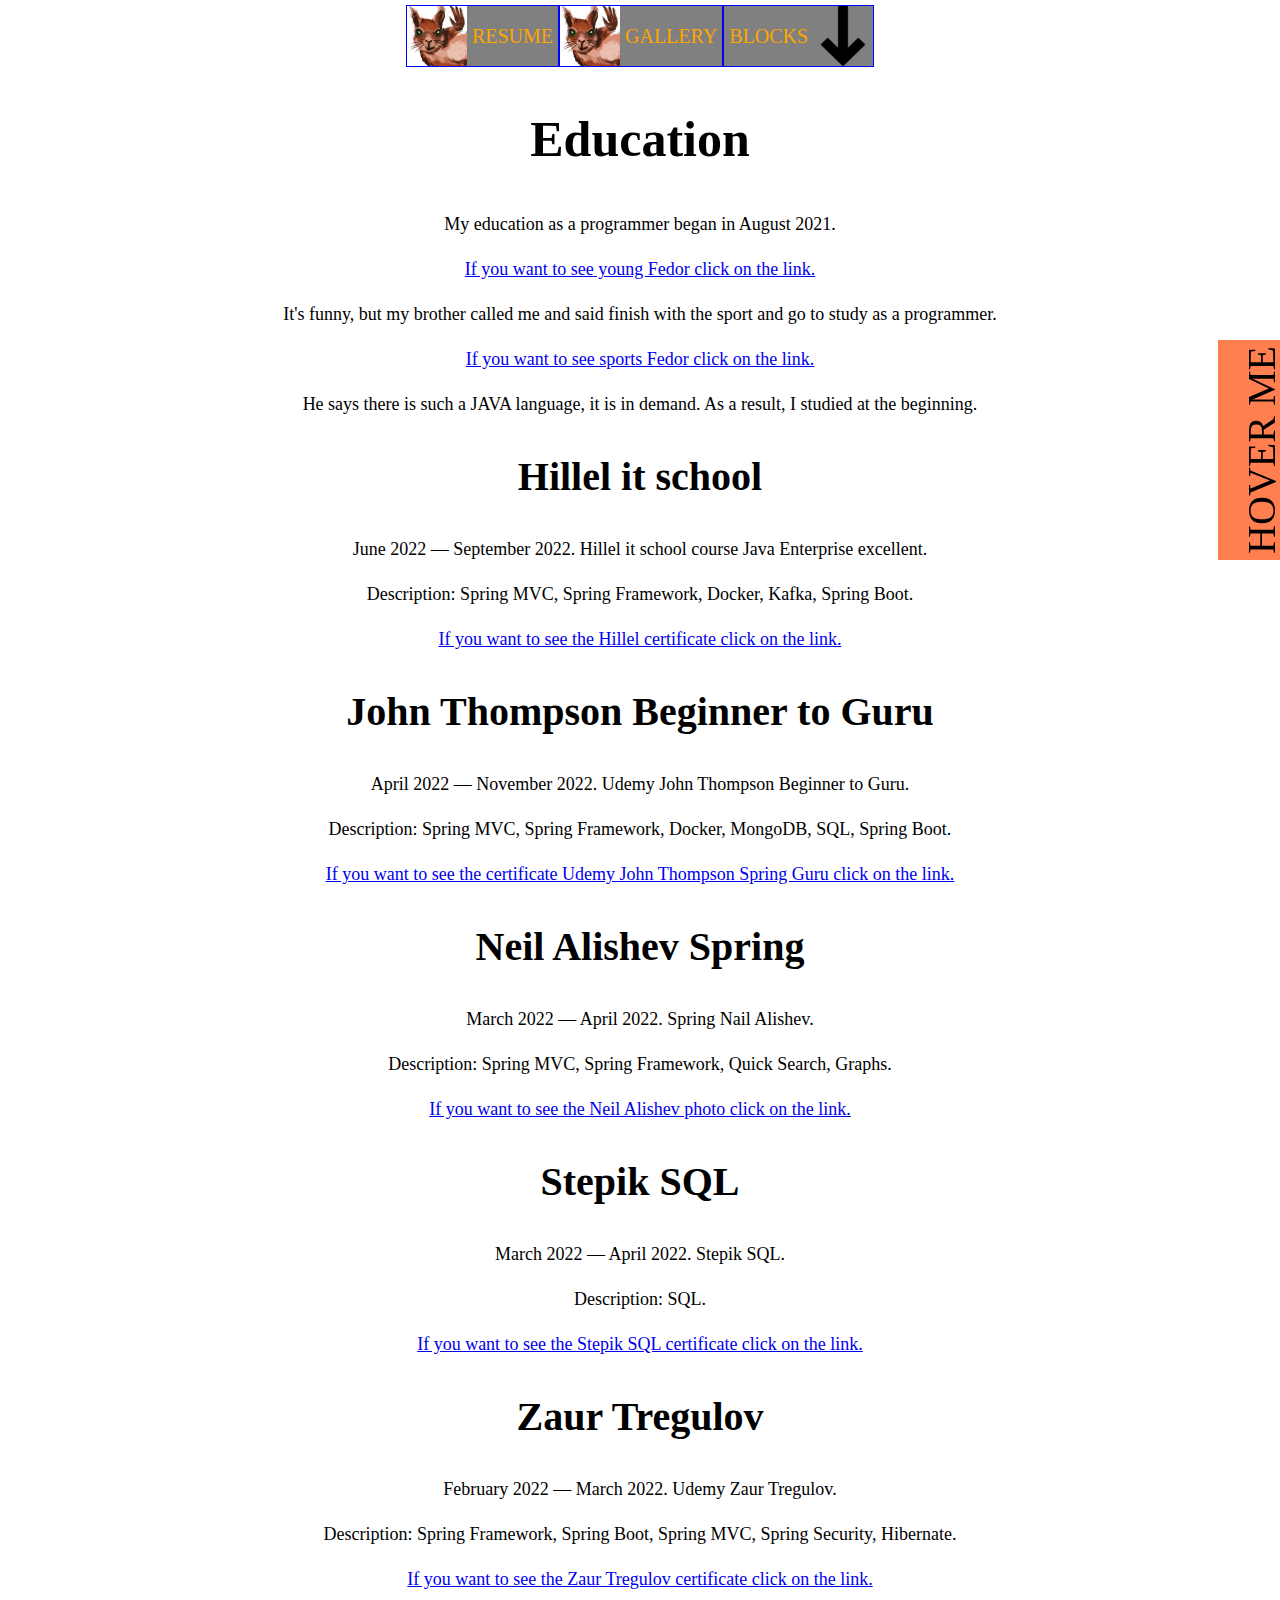
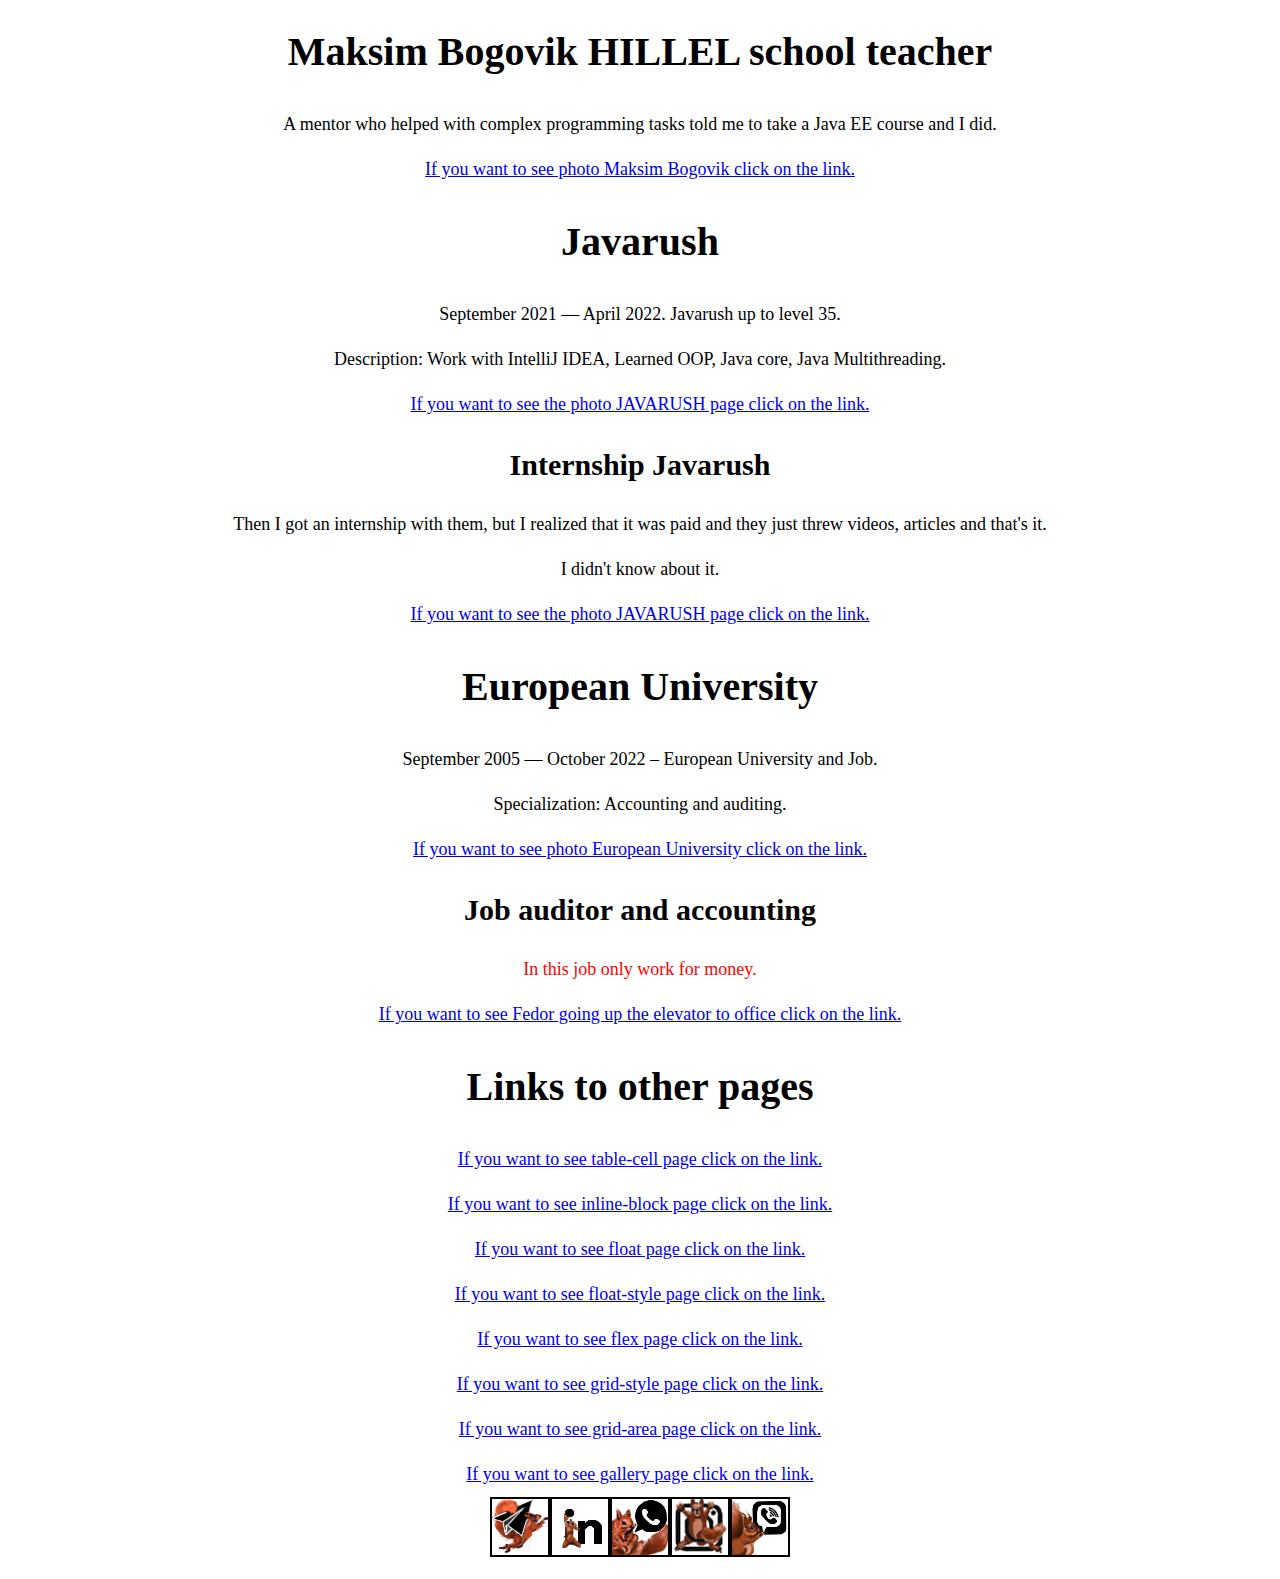
<file: index.html>
<!DOCTYPE html>
<html lang="en">
<head>
    <meta charset="UTF-8">
    <title>Resume Sherbanyuk Fedor</title>
    <link rel="stylesheet" href="css/main.css">
</head>
<body>
<div class="new_table_div">
    <div class="new_table_text">Hover me</div>
    <div class="div_social_sprites_new">
        <div class="flex_block">
            <div><a href="https://t.me/fedor_sherbanyuk"></a></div>
            <div><a href="https://www.linkedin.com/in/fedor-sherbanyuk-2815a2236/"></a></div>
        </div>
        <div class="flex_block_2">
            <div><a href="https://api.whatsapp.com/send?phone=380733125660"></a></div>
            <div><a href="https://www.instagram.com/fedor.sherbanyuk1"></a></div>
        </div>
    </div>
</div>
<ul class="ul_parent_level_1">
    <li class="list_level_1"><a class="list_level_1_a" href="#">Resume</a></li>
    <li class="list_level_1"><a class="list_level_1_a" href="gallery/index.html">Gallery</a></li>
    <li class="list_level_1_block"><span class="list_level_1_a_arrow_down">Blocks</span>
        <ul class="ul_parent_level_2">
            <li class="list_level_2"><a class="list_level_2_a" href="table-cell/index.html">Table-Cell</a></li>
            <li class="list_level_2"><a class="list_level_2_a" href="inline-block/index.html">Inline-Block</a>
            </li>
            <li class="list_level_2_float_or_grid"><span class="list_level_2_a_float_arrow">Float</span>
                <ul class="ul_parent_level_3_float">
                    <li class="list_level_3"><a class="list_level_3_a" href="float/index.html">div</a></li>
                    <li class="list_level_3"><a class="list_level_3_a" href="float-style/index.html">:after</a>
                    </li>
                </ul>
            </li>
            <li class="list_level_2"><a class="list_level_2_a" href="flex/index.html">Flex</a></li>
            <li class="list_level_2_float_or_grid"><span class="list_level_2_a_grid_arrow">Grid</span>
                <ul class="ul_parent_level_3_grid">
                    <li class="list_level_3"><a class="list_level_3_a" href="grid-style/index.html">Columns</a>
                    </li>
                    <li class="list_level_3"><a class="list_level_3_a" href="grid-area/index.html">Areas</a>
                    </li>
                </ul>
            </li>
        </ul>
    </li>
</ul>
<div class="container">
    <h1>Education</h1>
    <p id="container_point_education_begin">My education as a programmer began in August 2021.</p>
    <a href="gallery/index.html#container_photo_old">If you want to see young Fedor click on the link.</a>
    <p id="container_point_education_continuation">It's funny, but my brother called me and said finish with the sport
        and go to study as a programmer.</p>
    <a href="gallery/index.html#container_photo_sport">If you want to see sports Fedor click on the link.</a>
    <p>He says there is such a JAVA language, it is in demand. As a result, I studied at the beginning.</p>
    <div>
        <h2>Hillel it school</h2>
        <p>June 2022 — September 2022. Hillel it school course Java Enterprise excellent.</p>
        <p id="hillel_it_school_point">Description: Spring MVC, Spring Framework, Docker, Kafka, Spring Boot.</p>
        <a href="gallery/index.html#hillel_certificate">If you want to see the Hillel certificate click on the
            link.</a>
    </div>
    <div>
        <h2>John Thompson Beginner to Guru</h2>
        <p>April 2022 — November 2022. Udemy John Thompson Beginner to Guru.</p>
        <p id="john_thompson_spring_guru">Description: Spring MVC, Spring Framework, Docker, MongoDB, SQL, Spring
            Boot.</p>
        <a href="gallery/index.html#john_thompson_spring_guru_certificate">If you want to see the certificate Udemy John
            Thompson Spring Guru click on the
            link.</a>
    </div>
    <div>
        <h2>Neil Alishev Spring</h2>
        <p>March 2022 — April 2022. Spring Nail Alishev.</p>
        <p id="neil_alishev_point">Description: Spring MVC, Spring Framework, Quick Search, Graphs.</p>
        <a href="gallery/index.html#neil_alishev_photo">If you want to see the Neil Alishev photo click on the
            link.</a>
    </div>
    <div>
        <h2>Stepik SQL</h2>
        <p>March 2022 — April 2022. Stepik SQL.</p>
        <p id="stepik_point">Description: SQL.</p>
        <a href="gallery/index.html#stepik_certificate">If you want to see the Stepik SQL certificate click on the
            link.</a>
    </div>
    <div>
        <h2>Zaur Tregulov</h2>
        <p>February 2022 — March 2022. Udemy Zaur Tregulov.</p>
        <p id="zaur_tregulov_point">Description: Spring Framework, Spring Boot, Spring MVC, Spring Security,
            Hibernate.</p>
        <a href="gallery/index.html#zaur_tregulov_certificate">If you want to see the Zaur Tregulov certificate click
            on the link.</a>
    </div>
    <div>
        <h2>Maksim Bogovik HILLEL school teacher</h2>
        <p id="maksim_bogovik_point">A mentor who helped with complex programming tasks told me to take a Java EE
            course and I did.</p>
        <a href="gallery/index.html#maksim_bogovik_photo">If you want to see photo Maksim Bogovik click on the
            link.</a>
    </div>
    <div>
        <h2>Javarush</h2>
        <p>September 2021 — April 2022. Javarush up to level 35.</p>
        <p id="javarush_point_begin">Description: Work with IntelliJ IDEA, Learned OOP, Java core, Java
            Multithreading.</p>
        <a href="gallery/index.html#javarush_page_photo">If you want to see the photo JAVARUSH page click on the
            link.</a>
        <div>
            <h3>Internship Javarush</h3>
            <p>Then I got an internship with them, but I realized that it was paid and they just threw videos, articles
                and that's it.</p>
            <p id="javarush_point_end">I didn't know about it.</p>
            <a href="gallery/index.html#javarush_my_page_photo">If you want to see the photo JAVARUSH page click on
                the link.</a>
        </div>
    </div>
    <div>
        <h2>European University</h2>
        <p>September 2005 — October 2022 – European University and Job.</p>
        <p id="european_university">Specialization: Accounting and auditing.</p>
        <a href="gallery/index.html#european_university_photo">If you want to see photo European University click on
            the link.</a>
        <div>
            <h3>Job auditor and accounting</h3>
            <p id="jobLineMoney">In this job only work for money.</p>
            <a href="gallery/index.html#go_to_job_photo">If you want to see Fedor going up the elevator to office click
                on the link.</a>
        </div>
    </div>
    <div>
        <h2>Links to other pages</h2>
        <p><a href="table-cell/index.html">If you want to see table-cell page click on the link.</a></p>
        <p><a href="inline-block/index.html">If you want to see inline-block page click on the link.</a></p>
        <p><a href="float/index.html">If you want to see float page click on the link.</a></p>
        <p><a href="float-style/index.html">If you want to see float-style page click on the link.</a></p>
        <p><a href="flex/index.html">If you want to see flex page click on the link.</a></p>
        <p><a href="grid-style/index.html">If you want to see grid-style page click on the link.</a></p>
        <p><a href="grid-area/index.html">If you want to see grid-area page click on the link.</a></p>
        <p><a href="gallery/index.html">If you want to see gallery page click on the link.</a></p>
    </div>
    <ul class="social_sprites">
        <li><a href="https://t.me/fedor_sherbanyuk"></a></li>
        <li><a href="https://www.linkedin.com/in/fedor-sherbanyuk-2815a2236/"></a></li>
        <li><a href="https://api.whatsapp.com/send?phone=380733125660"></a></li>
        <li><a href="https://www.instagram.com/fedor.sherbanyuk1"></a></li>
        <li><a href="viber://chat?number=+380733125660"></a></li>
    </ul>
</div>
<script></script>
</body>
</html>
</file>
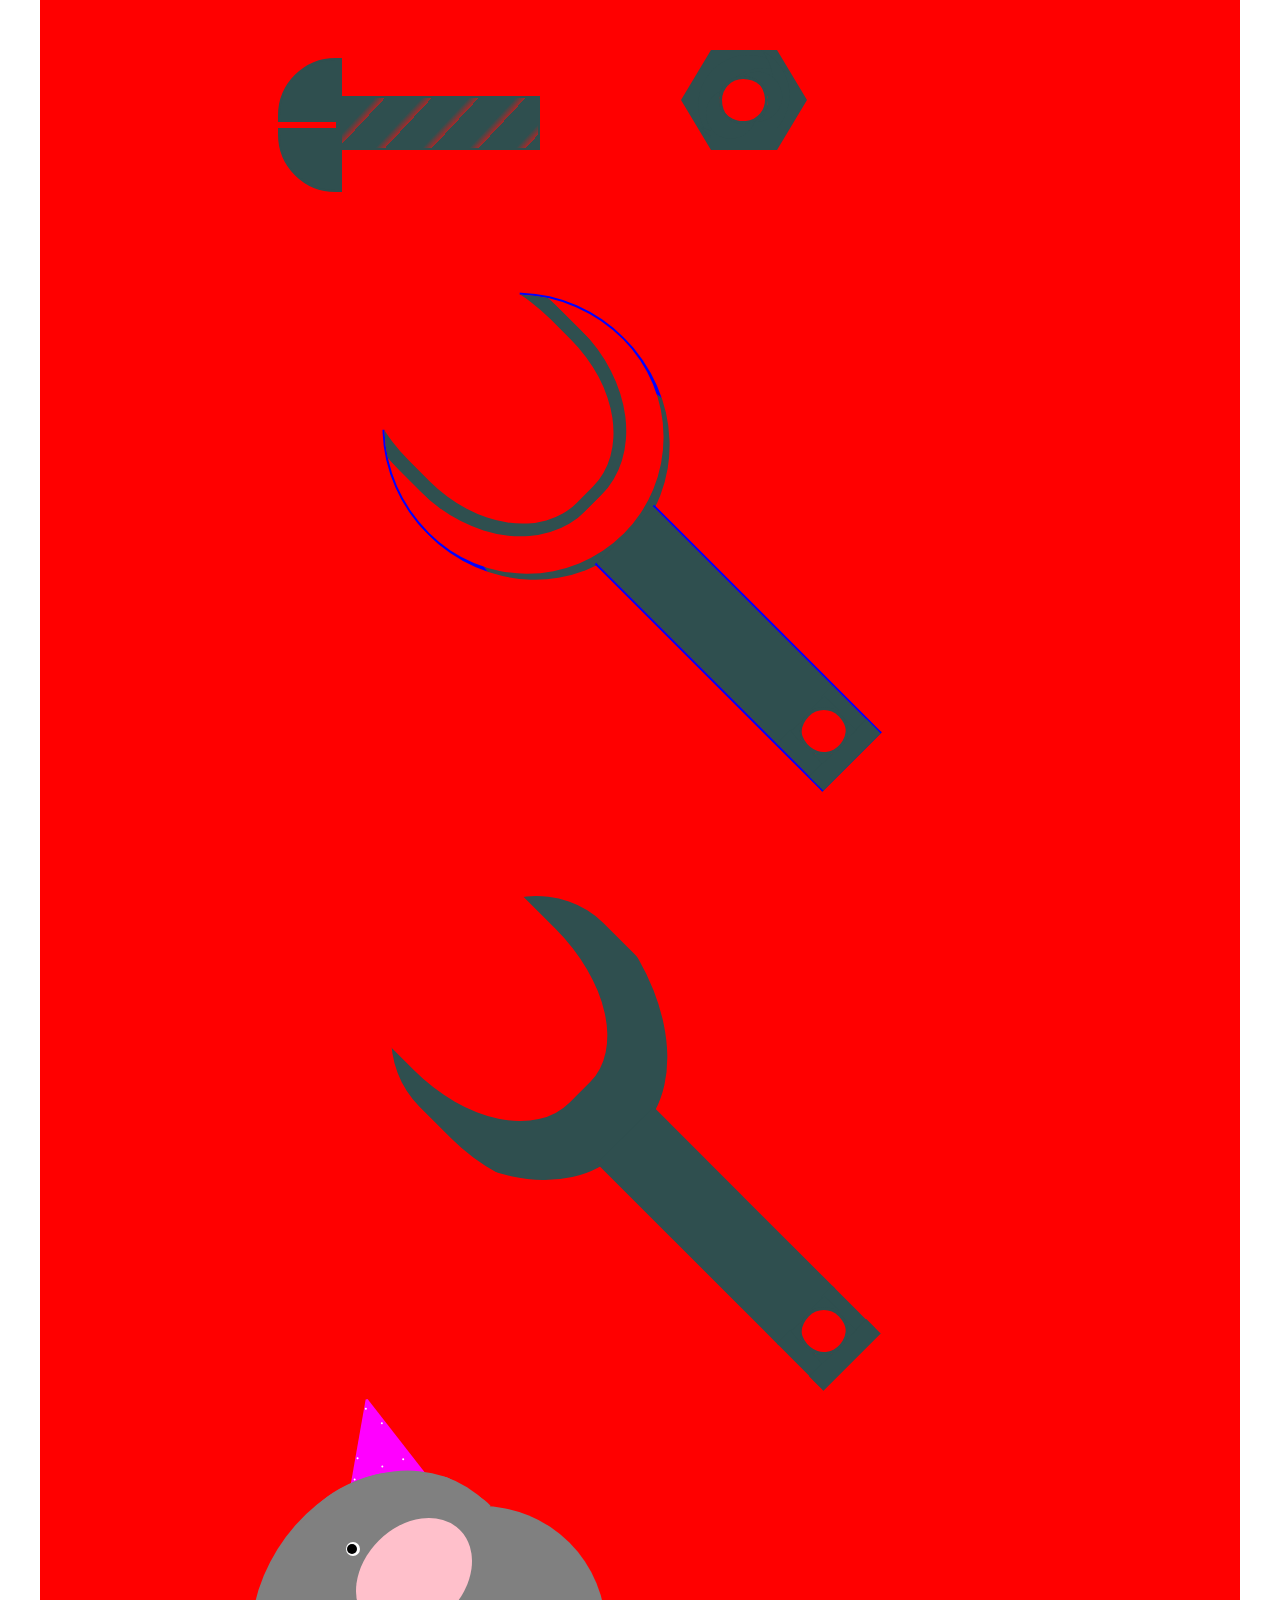
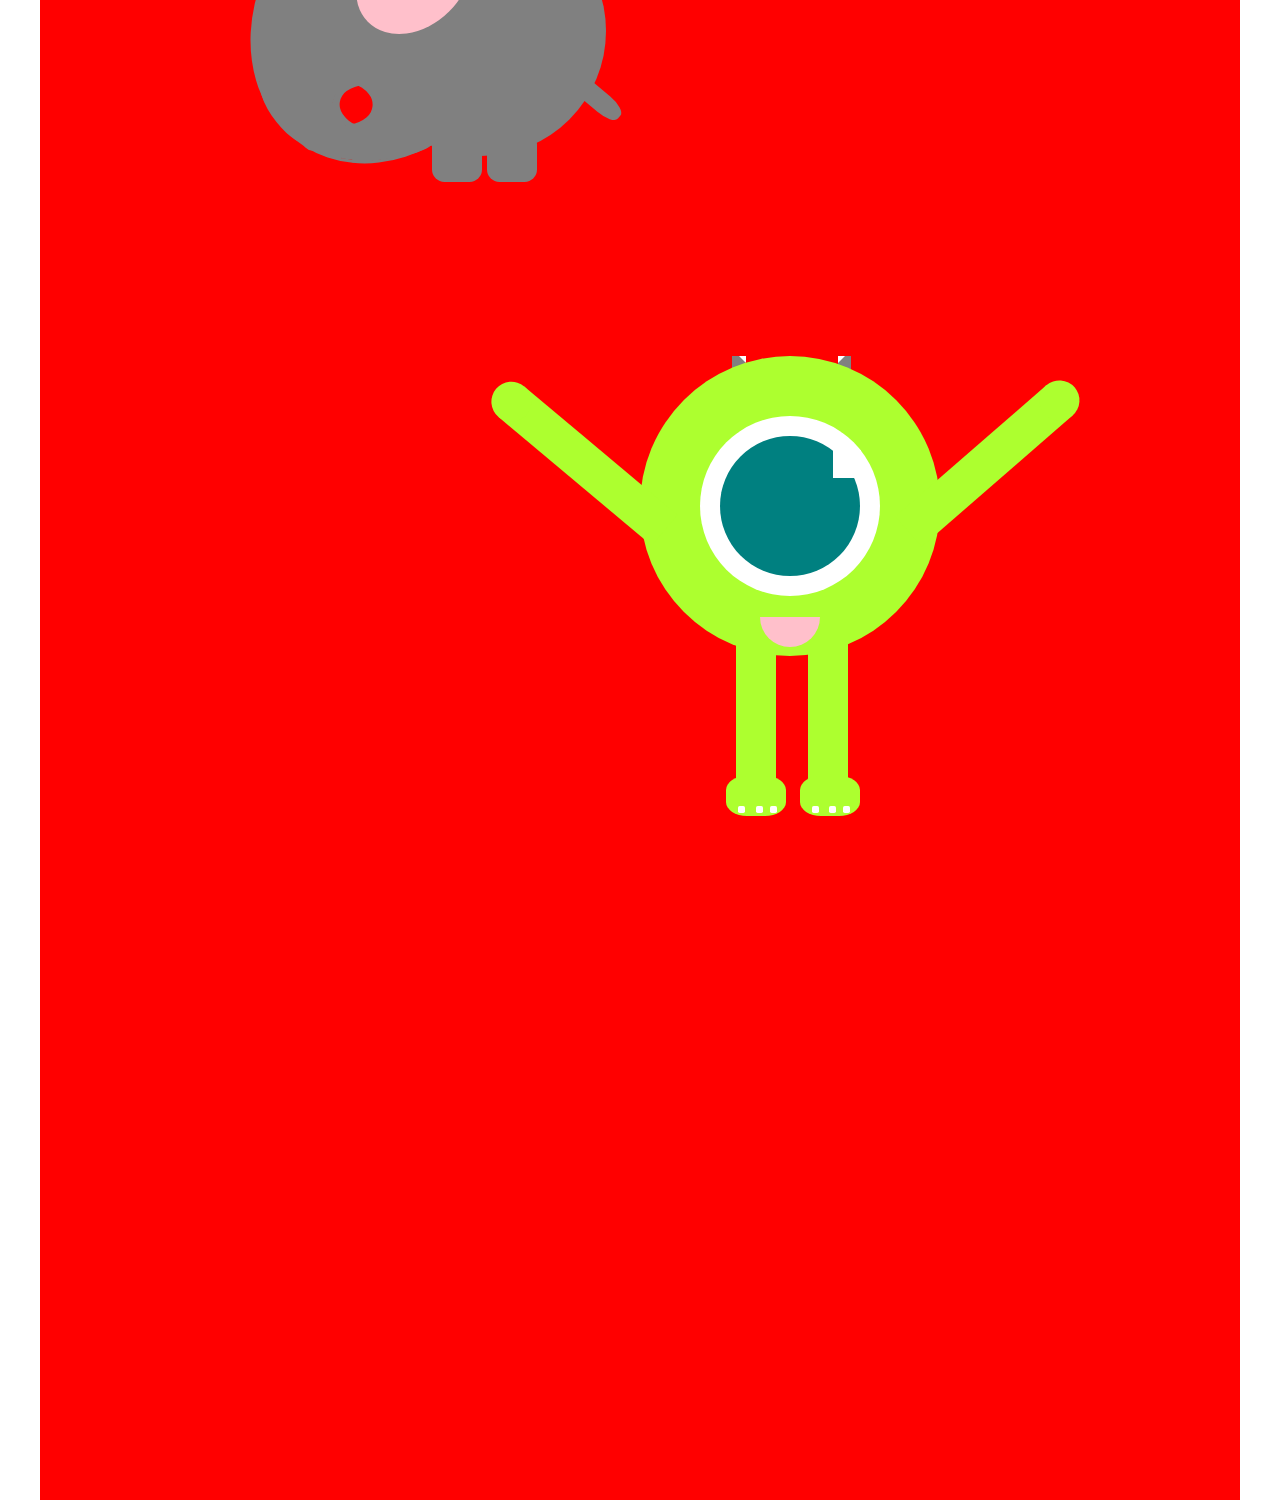
<file: details_and_character/index.html>
<!DOCTYPE html>
<html lang="en">
<head>
    <meta charset="UTF-8">
    <title>Details and Character</title>
    <link rel="stylesheet" href="../css/main.css">
</head>
<body>
<div class="container_bolt">
    <div class="bolt"></div>
    <div class="detail">
        <div class="screw_triangle_1"></div>
        <div class="rectangle"></div>
        <div class="screw_triangle_2"></div>
        <div class="rectangle_small"></div>
        <div class="rectangle_small_2"></div>
    </div>
    <div class="key">
        <div class="circle"></div>
        <div class="rectangle_key"></div>
        <div class="rectangle_big"></div>
        <div class="rectangle_big_small"></div>
        <div class="triangle"></div>
</div>
    <div class="key">
        <div class="circle2"></div>
        <div class="rectangle_key2"></div>
        <div class="rectangle_big"></div>
        <div class="rectangle_big_small"></div>
        <div class="triangle"></div>
    </div>
    <div class="elephant">
        <div class="cap">
            <div class="cap_circle"></div>
            <div class="cap_circle2"></div>
        </div>
        <div class="trunk"></div>
        <div class="head"></div>
        <div class="eye"></div>
        <div class="legs"></div>
        <div class="legs"></div>
        <div class="rectangle_tail"></div>
        <div class="ear"></div>
        <div class="rectangle_new"></div>
        <div class="rectangle_new_big"></div>
        <div class="rectangle_new_big_small"></div>
        <div class="triangle_new"></div>
        <div class="dug"></div>
        <div class="dug_2"></div>
    </div>
    <div class="monster">
    <div class="ear_monster_right"></div>
    <div class="ear_monster_left"></div>
    <div class="head_monster"></div>
    <div class="hand_left"></div>
    <div class="hand_right"></div>
    <div class="eye_monster"></div>
    <div class="mouth"></div>
    <div class="legs_monster"></div>
    <div class="legs_monster_left"></div>
    <div class="heels"></div>
    <div class="heels_left"></div>
        <div class="nails"></div>
        <div class="nails_right"></div>
    </div>
</div>
<script></script>
</body>
</html>
</file>
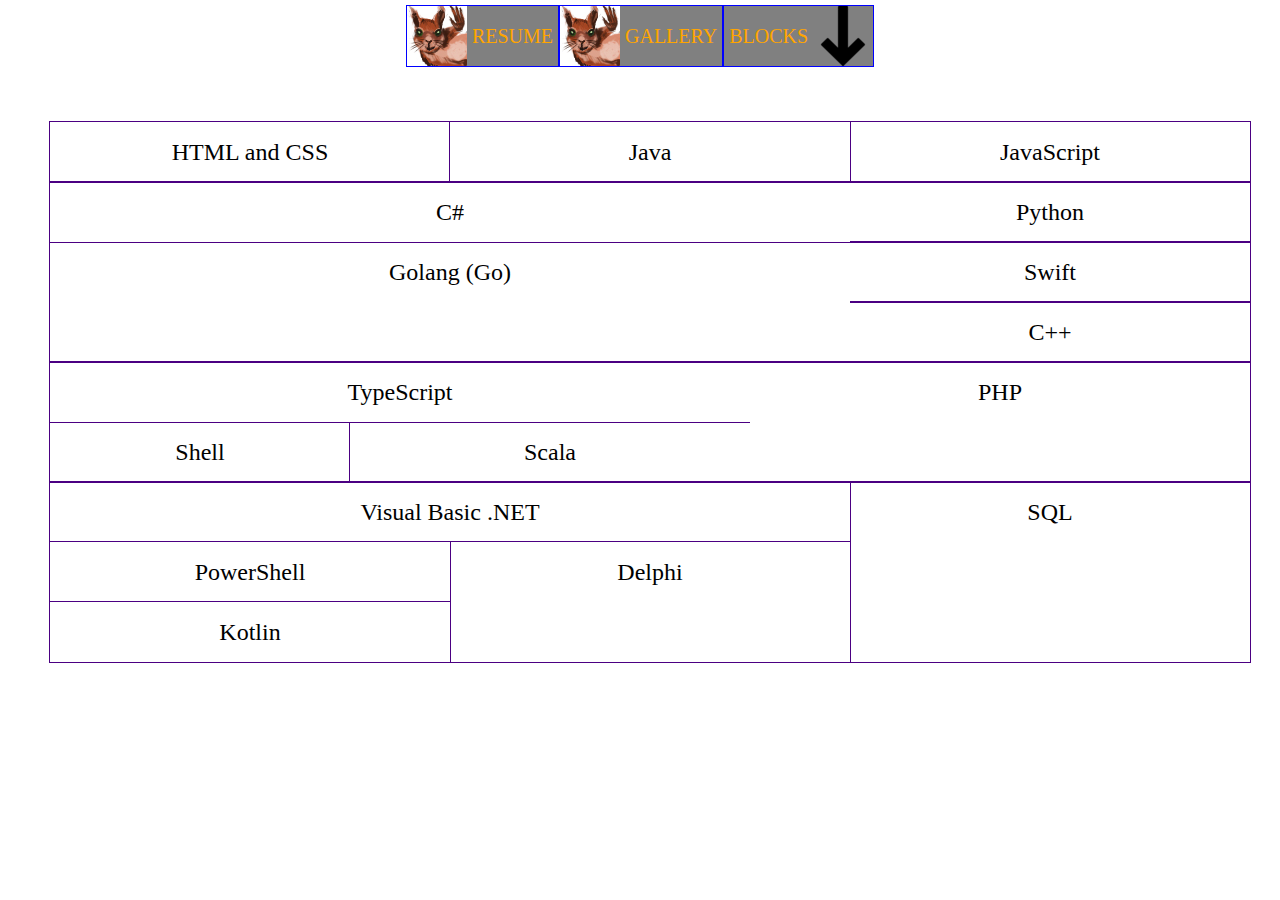
<file: flex/index.html>
<!DOCTYPE html>
<html lang="en">
<head>
    <meta charset="UTF-8">
    <title>Flex</title>
    <link rel="stylesheet" href="../css/main.css">
</head>
<body>
<ul class="ul_parent_level_1">
    <li class="list_level_1"><a class="list_level_1_a" href="../index.html">Resume</a></li>
    <li class="list_level_1"><a class="list_level_1_a" href="../gallery/index.html">Gallery</a></li>
    <li class="list_level_1_block"><span class="list_level_1_a_arrow_down">Blocks</span>
        <ul class="ul_parent_level_2">
            <li class="list_level_2"><a class="list_level_2_a" href="../table-cell/index.html">Table-Cell</a></li>
            <li class="list_level_2"><a class="list_level_2_a" href="../inline-block/index.html">Inline-Block</a>
            </li>
            <li class="list_level_2_float_or_grid"><span class="list_level_2_a_float_arrow">Float</span>
                <ul class="ul_parent_level_3_float">
                    <li class="list_level_3"><a class="list_level_3_a" href="../float/index.html">div</a></li>
                    <li class="list_level_3"><a class="list_level_3_a" href="../float-style/index.html">:after</a>
                    </li>
                </ul>
            </li>
            <li class="list_level_2"><a class="list_level_2_a" href="#">Flex</a></li>
            <li class="list_level_2_float_or_grid"><span class="list_level_2_a_grid_arrow">Grid</span>
                <ul class="ul_parent_level_3_grid">
                    <li class="list_level_3"><a class="list_level_3_a" href="../grid-style/index.html">Columns</a>
                    </li>
                    <li class="list_level_3"><a class="list_level_3_a" href="../grid-area/index.html">Areas</a>
                    </li>
                </ul>
            </li>
        </ul>
    </li>
</ul>
<div class="mapper">
    <div class="flex_block outline_solid_flex">
        <div class="line_400_flex_block">HTML and CSS</div>
        <div class="line_400_flex_block outline_solid_flex">Java</div>
        <div class="line_400_flex_block">JavaScript</div>
    </div>
    <div class="flex_block outline_solid_flex">
        <div class="line_800_flex_block">
            <div class="outline_solid_flex">C#</div>
            <div>Golang (Go)</div>
        </div>
        <div class="line_400_flex_block">
            <div class="outline_solid_flex">Python</div>
            <div class="outline_solid_flex">Swift</div>
            <div class="outline_solid_flex">C++</div>
        </div>
    </div>
    <div class="outline_solid_flex flex_block">
        <div class="line_700_flex_block">
            <div class="outline_solid_flex">TypeScript</div>
            <div class="flex_block">
                <div class="line_300_flex_block">Shell</div>
                <div class="line_400_flex_block outline_solid_flex">Scala</div>
            </div>
        </div>
        <div class="line_500_flex_block">PHP</div>
    </div>
    <div class="outline_solid_flex flex_block">
        <div class="line_800_flex_block outline_solid_flex">
            <div>Visual Basic .NET</div>
            <div class="outline_solid_flex flex_block">
                <div class="line_400_flex_block outline_solid_flex">
                    <div>PowerShell</div>
                    <div class="outline_solid_flex">Kotlin</div>
                </div>
                <div class="line_400_flex_block">Delphi</div>
            </div>
        </div>
        <div class="line_400_flex_block">SQL</div>
    </div>
</div>
<script></script>
</body>
</html>
</file>
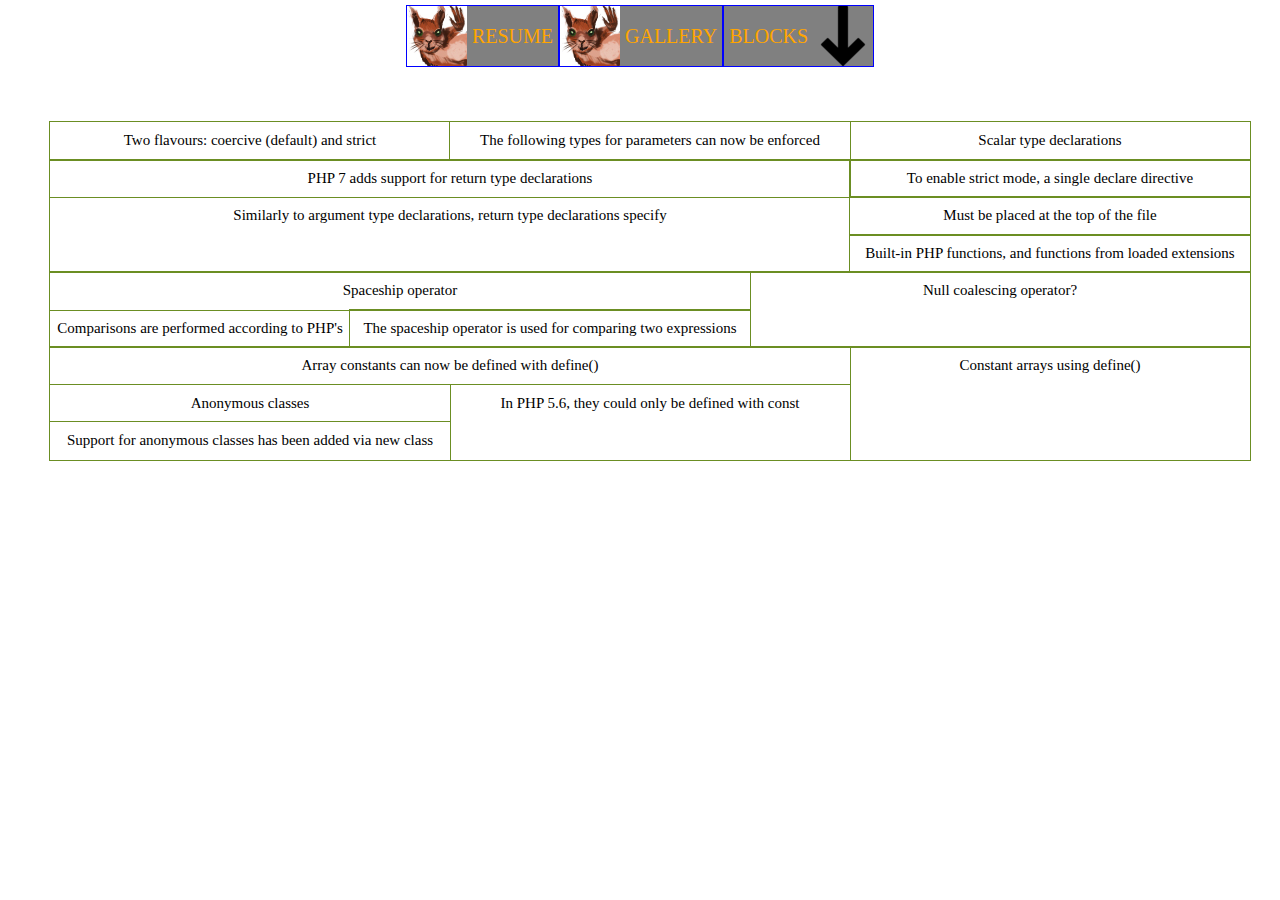
<file: float-style/index.html>
<!DOCTYPE html>
<html lang="en">
<head>
    <meta charset="UTF-8">
    <title>Float-style</title>
    <link rel="stylesheet" href="../css/main.css">
</head>
<body>
<ul class="ul_parent_level_1">
    <li class="list_level_1"><a class="list_level_1_a" href="../index.html">Resume</a></li>
    <li class="list_level_1"><a class="list_level_1_a" href="../gallery/index.html">Gallery</a></li>
    <li class="list_level_1_block"><span class="list_level_1_a_arrow_down">Blocks</span>
        <ul class="ul_parent_level_2">
            <li class="list_level_2"><a class="list_level_2_a" href="../table-cell/index.html">Table-Cell</a></li>
            <li class="list_level_2"><a class="list_level_2_a" href="../inline-block/index.html">Inline-Block</a>
            </li>
            <li class="list_level_2_float_or_grid"><span class="list_level_2_a_float_arrow">Float</span>
                <ul class="ul_parent_level_3_float">
                    <li class="list_level_3"><a class="list_level_3_a" href="../float/index.html">div</a></li>
                    <li class="list_level_3"><a class="list_level_3_a" href="#">:after</a>
                    </li>
                </ul>
            </li>
            <li class="list_level_2"><a class="list_level_2_a" href="../flex/index.html">Flex</a></li>
            <li class="list_level_2_float_or_grid"><span class="list_level_2_a_grid_arrow">Grid</span>
                <ul class="ul_parent_level_3_grid">
                    <li class="list_level_3"><a class="list_level_3_a" href="../grid-style/index.html">Columns</a>
                    </li>
                    <li class="list_level_3"><a class="list_level_3_a" href="../grid-area/index.html">Areas</a>
                    </li>
                </ul>
            </li>
        </ul>
    </li>
</ul>
<div class="mapper">
    <div class="outline_solid_float_style clearfix">
        <div class="line_400_float_block">Scalar type declarations</div>
        <div class="line_400_float_block outline_solid_float_style">The following types for parameters can now be
            enforced
        </div>
        <div class="line_400_float_block">Two flavours: coercive (default) and strict</div>
    </div>
    <div class="outline_solid_float_style clearfix">
        <div class="line_400_float_block">
            <div class="outline_solid_float_style">To enable strict mode, a single declare directive</div>
            <div class="outline_solid_float_style">Must be placed at the top of the file</div>
            <div class="outline_solid_float_style">Built-in PHP functions, and functions from loaded extensions</div>
        </div>
        <div class="line_800_float_block">
            <div class="outline_solid_float_style">PHP 7 adds support for return type declarations</div>
            <div>Similarly to argument type declarations, return type declarations specify</div>
        </div>
    </div>
    <div class="outline_solid_float_style clearfix">
        <div class="line_500_float_block">Null coalescing operator?</div>
        <div class="line_700_float_block">
            <div class="outline_solid_float_style">Spaceship operator</div>
            <div class="clearfix">
                <div class="line_400_float_block outline_solid_float_style">The spaceship operator is used for comparing
                    two expressions
                </div>
                <div class="line_300_float_block">Comparisons are performed according to PHP's</div>
            </div>
        </div>
    </div>
    <div class="outline_solid_float_style clearfix">
        <div class="line_400_float_block">Constant arrays using define()</div>
        <div class="line_800_float_block outline_solid_float_style">
            <div>Array constants can now be defined with define()</div>
            <div class="outline_solid_float_style clearfix">
                <div class="line_400_float_block">In PHP 5.6, they could only be defined with const</div>
                <div class="line_400_float_block outline_solid_float_style">
                    <div>Anonymous classes</div>
                    <div class="outline_solid_float_style">Support for anonymous classes has been added via new class
                    </div>
                </div>
            </div>
        </div>
    </div>
</div>
<script></script>
</body>
</html>
</file>
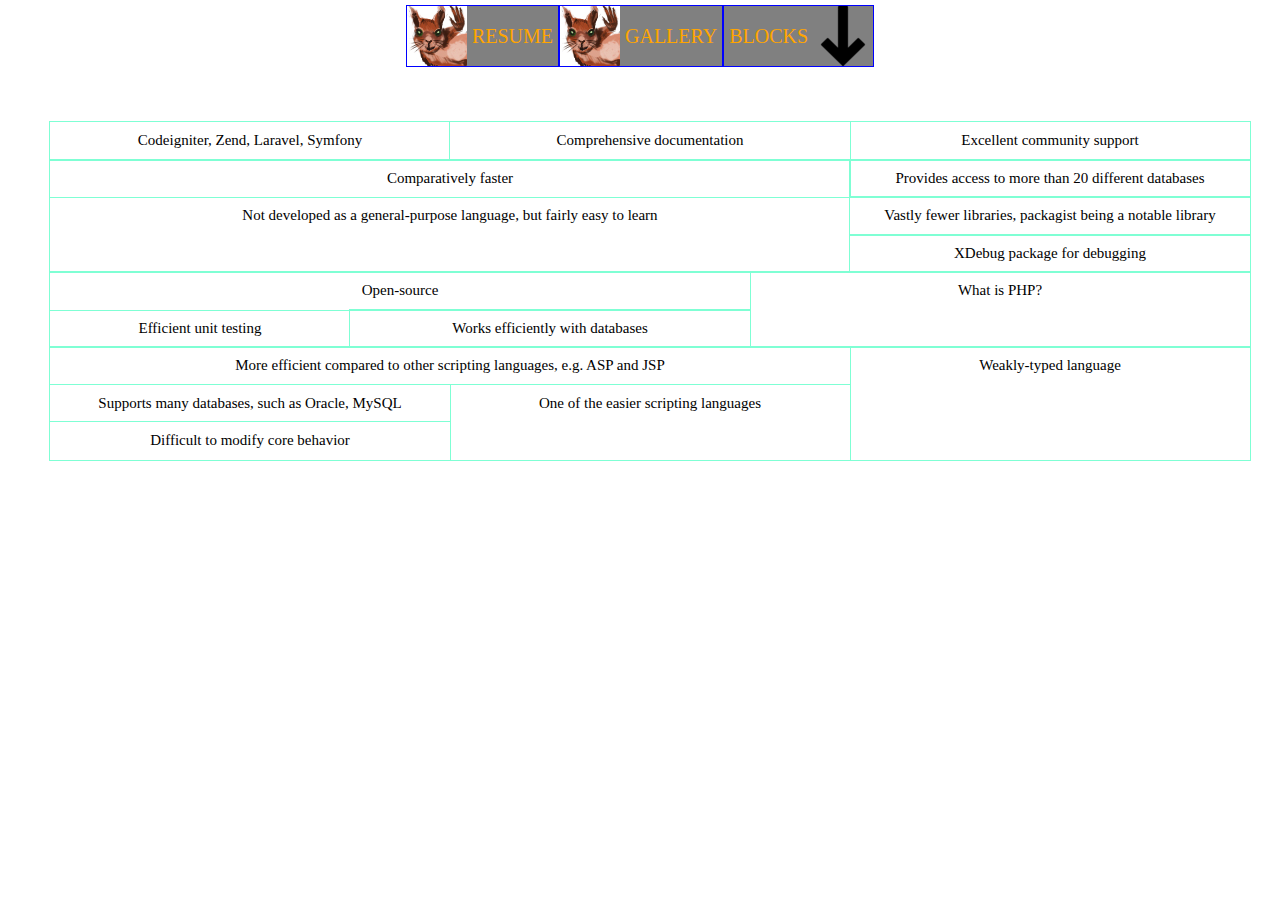
<file: float/index.html>
<!DOCTYPE html>
<html lang="en">
<head>
    <meta charset="UTF-8">
    <title>Float-block</title>
    <link rel="stylesheet" href="../css/main.css">
</head>
<body>
<ul class="ul_parent_level_1">
    <li class="list_level_1"><a class="list_level_1_a" href="../index.html">Resume</a></li>
    <li class="list_level_1"><a class="list_level_1_a" href="../gallery/index.html">Gallery</a></li>
    <li class="list_level_1_block"><span class="list_level_1_a_arrow_down">Blocks</span>
        <ul class="ul_parent_level_2">
            <li class="list_level_2"><a class="list_level_2_a" href="../table-cell/index.html">Table-Cell</a></li>
            <li class="list_level_2"><a class="list_level_2_a" href="../inline-block/index.html">Inline-Block</a>
            </li>
            <li class="list_level_2_float_or_grid"><span class="list_level_2_a_float_arrow">Float</span>
                <ul class="ul_parent_level_3_float">
                    <li class="list_level_3"><a class="list_level_3_a" href="#">div</a></li>
                    <li class="list_level_3"><a class="list_level_3_a" href="../float-style/index.html">:after</a>
                    </li>
                </ul>
            </li>
            <li class="list_level_2"><a class="list_level_2_a" href="../flex/index.html">Flex</a></li>
            <li class="list_level_2_float_or_grid"><span class="list_level_2_a_grid_arrow">Grid</span>
                <ul class="ul_parent_level_3_grid">
                    <li class="list_level_3"><a class="list_level_3_a" href="../grid-style/index.html">Columns</a>
                    </li>
                    <li class="list_level_3"><a class="list_level_3_a" href="../grid-area/index.html">Areas</a>
                    </li>
                </ul>
            </li>
        </ul>
    </li>
</ul>
<div class="mapper">
    <div class="outline_solid_float">
        <div class="line_400_float_block">Excellent community support</div>
        <div class="line_400_float_block outline_solid_float">Comprehensive documentation</div>
        <div class="line_400_float_block">Codeigniter, Zend, Laravel, Symfony</div>
        <div class="supporter"></div>
    </div>
    <div class="outline_solid_float">
        <div class="line_400_float_block">
            <div class="outline_solid_float">Provides access to more than 20 different databases</div>
            <div class="outline_solid_float">Vastly fewer libraries, packagist being a notable library</div>
            <div class="outline_solid_float">XDebug package for debugging</div>
        </div>
        <div class="line_800_float_block">
            <div class="outline_solid_float">Comparatively faster</div>
            <div>Not developed as a general-purpose language, but fairly easy to learn</div>
        </div>
        <div class="supporter"></div>
    </div>
    <div class="outline_solid_float">
        <div class="line_500_float_block">What is PHP?</div>
        <div class="line_700_float_block">
            <div class="outline_solid_float">Open-source</div>
            <div>
                <div class="line_400_float_block outline_solid_float">Works efficiently with databases</div>
                <div class="line_300_float_block">Efficient unit testing</div>
                <div class="supporter"></div>
            </div>
        </div>
        <div class="supporter"></div>
    </div>
    <div class="outline_solid_float">
        <div class="line_400_float_block">Weakly-typed language</div>
        <div class="line_800_float_block outline_solid_float">
            <div>More efficient compared to other scripting languages, e.g. ASP and JSP</div>
            <div class="outline_solid_float">
                <div class="line_400_float_block">One of the easier scripting languages</div>
                <div class="line_400_float_block outline_solid_float">
                    <div>Supports many databases, such as Oracle, MySQL</div>
                    <div class="outline_solid_float">Difficult to modify core behavior</div>
                </div>
                <div class="supporter"></div>
            </div>
        </div>
        <div class="supporter"></div>
    </div>
</div>
<script></script>
</body>
</html>
</file>
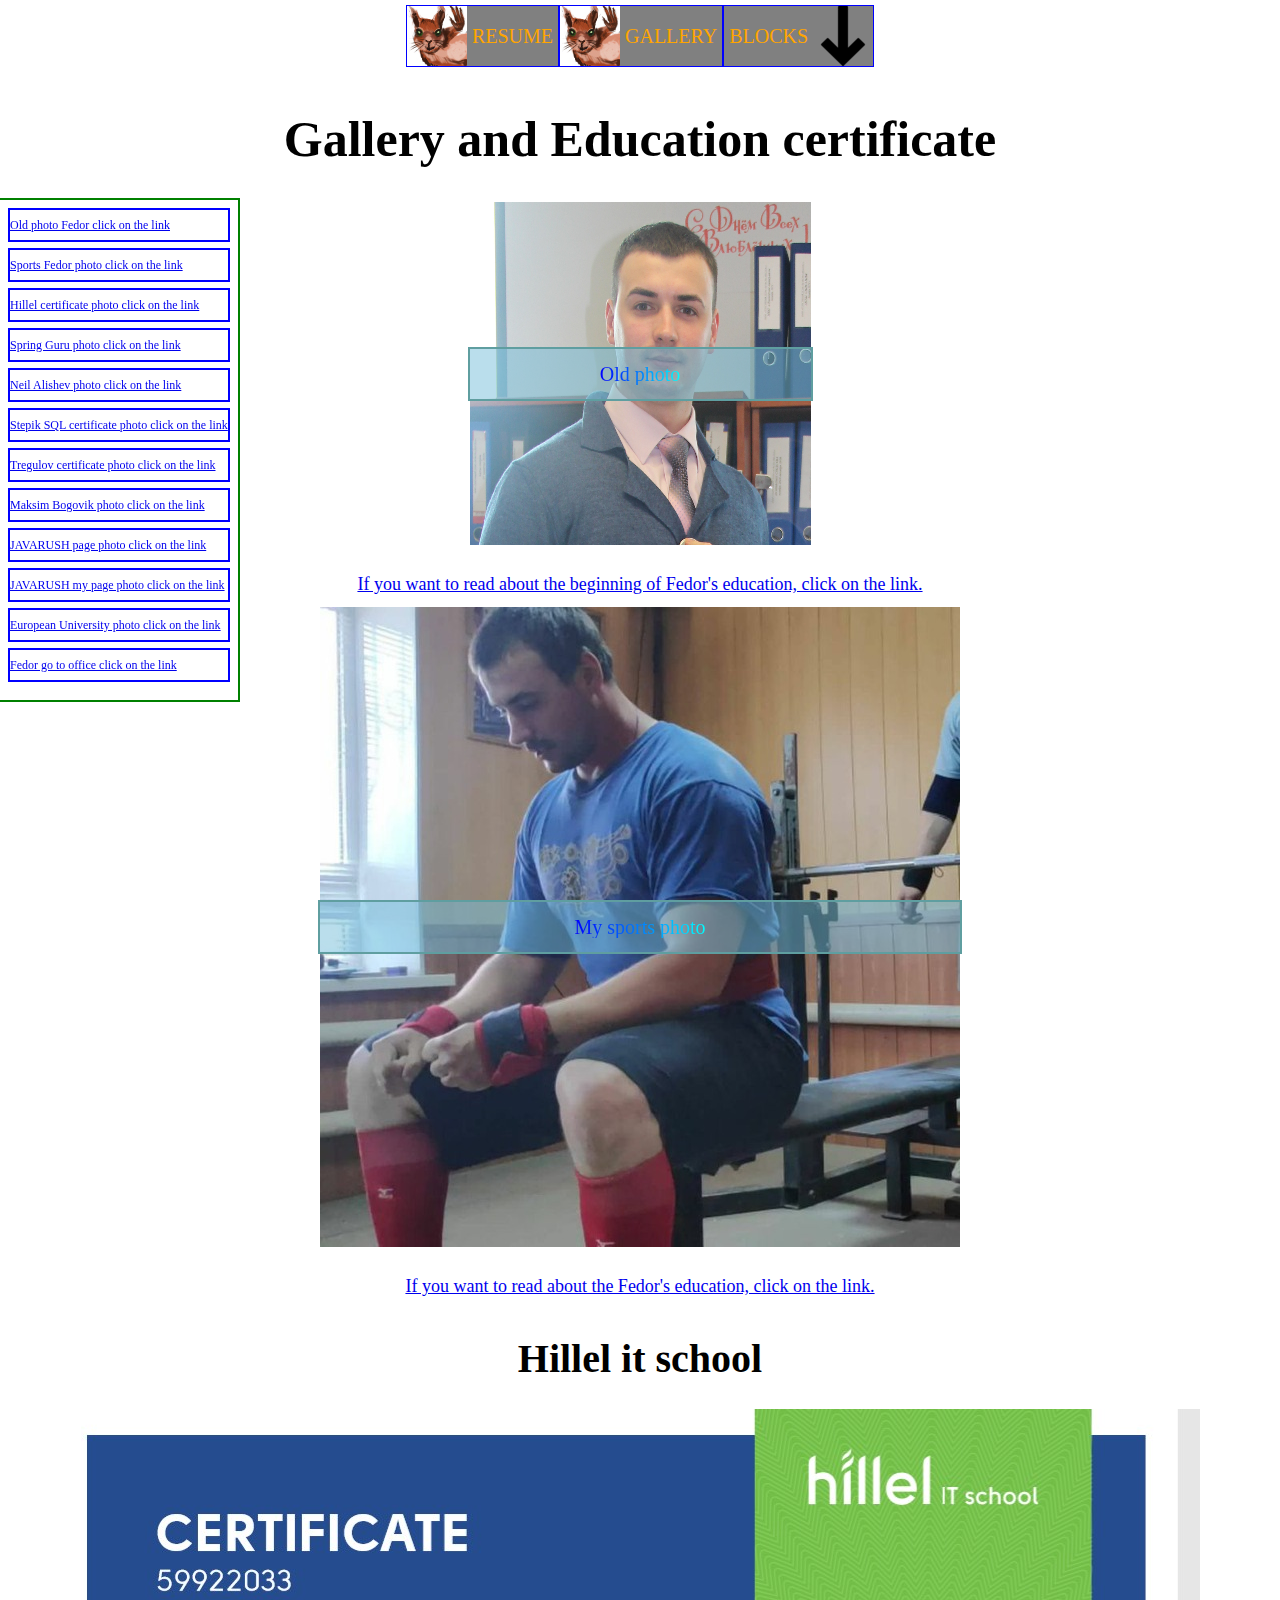
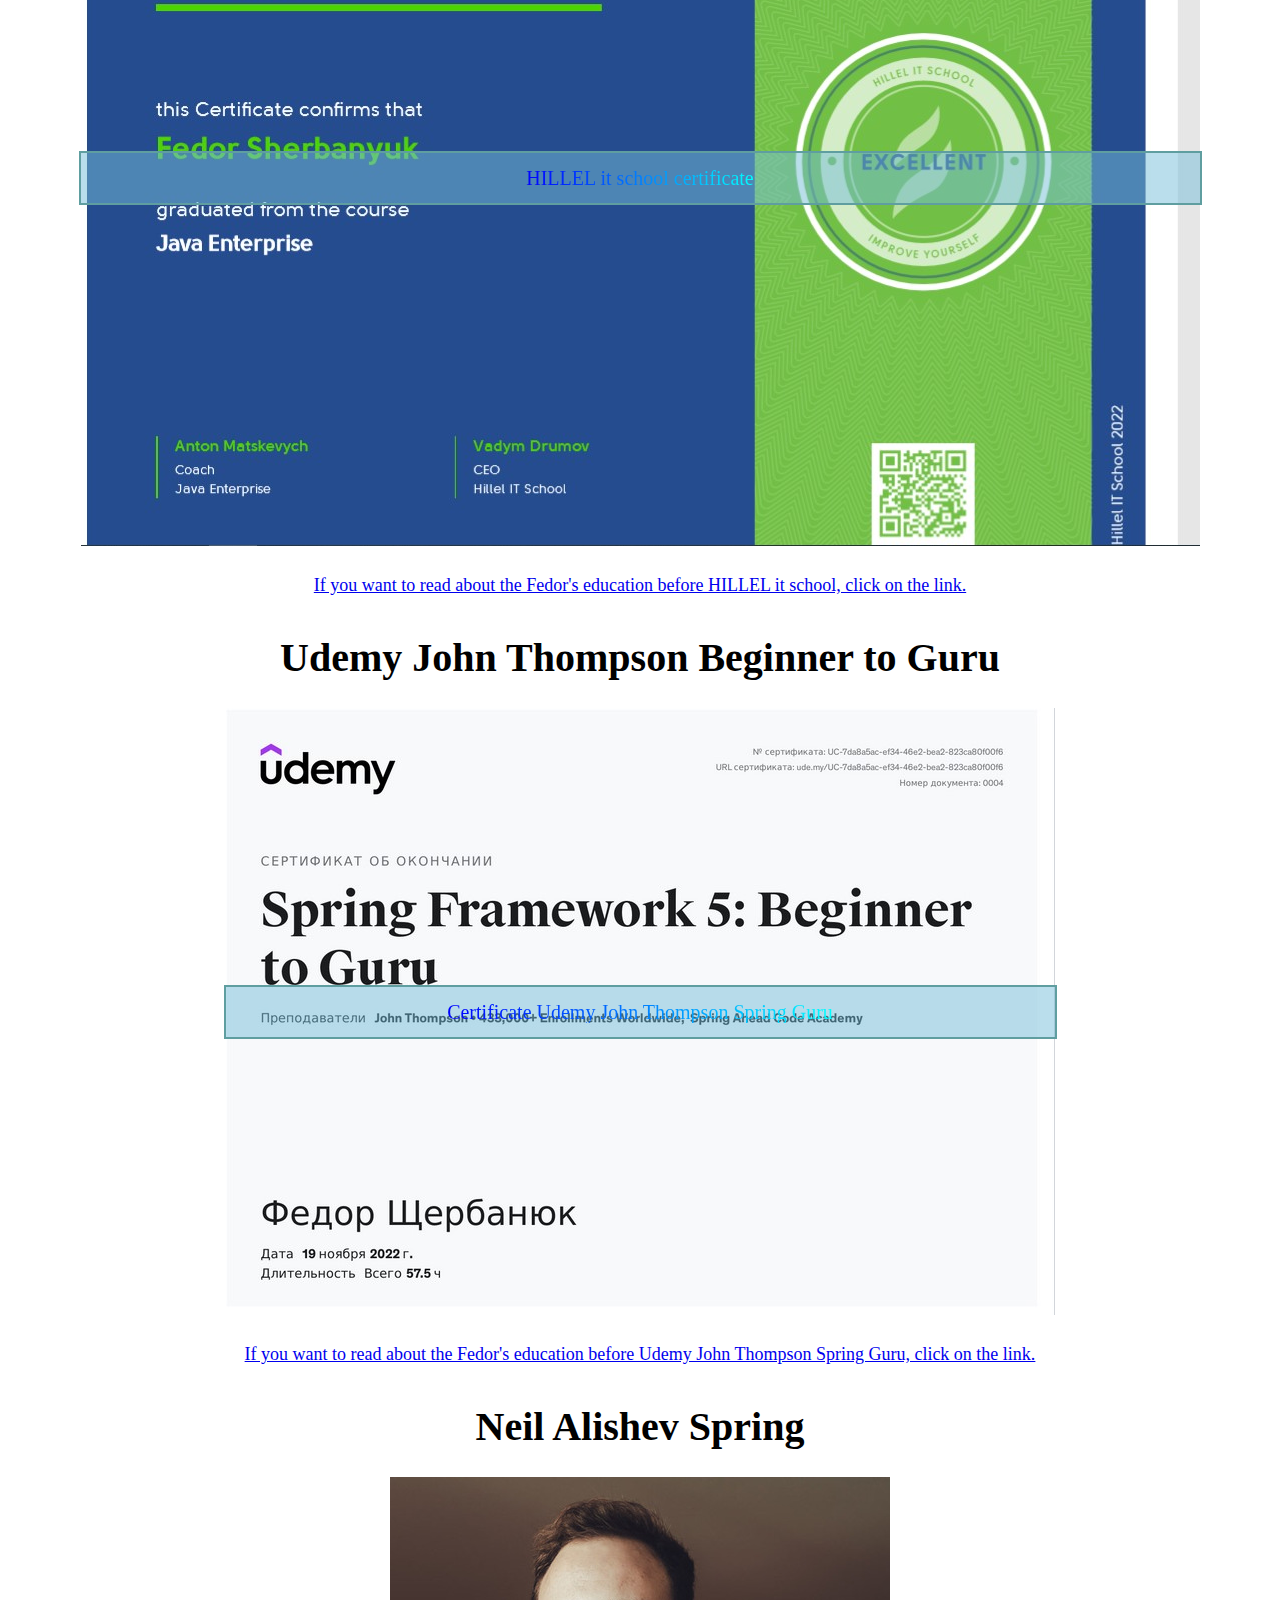
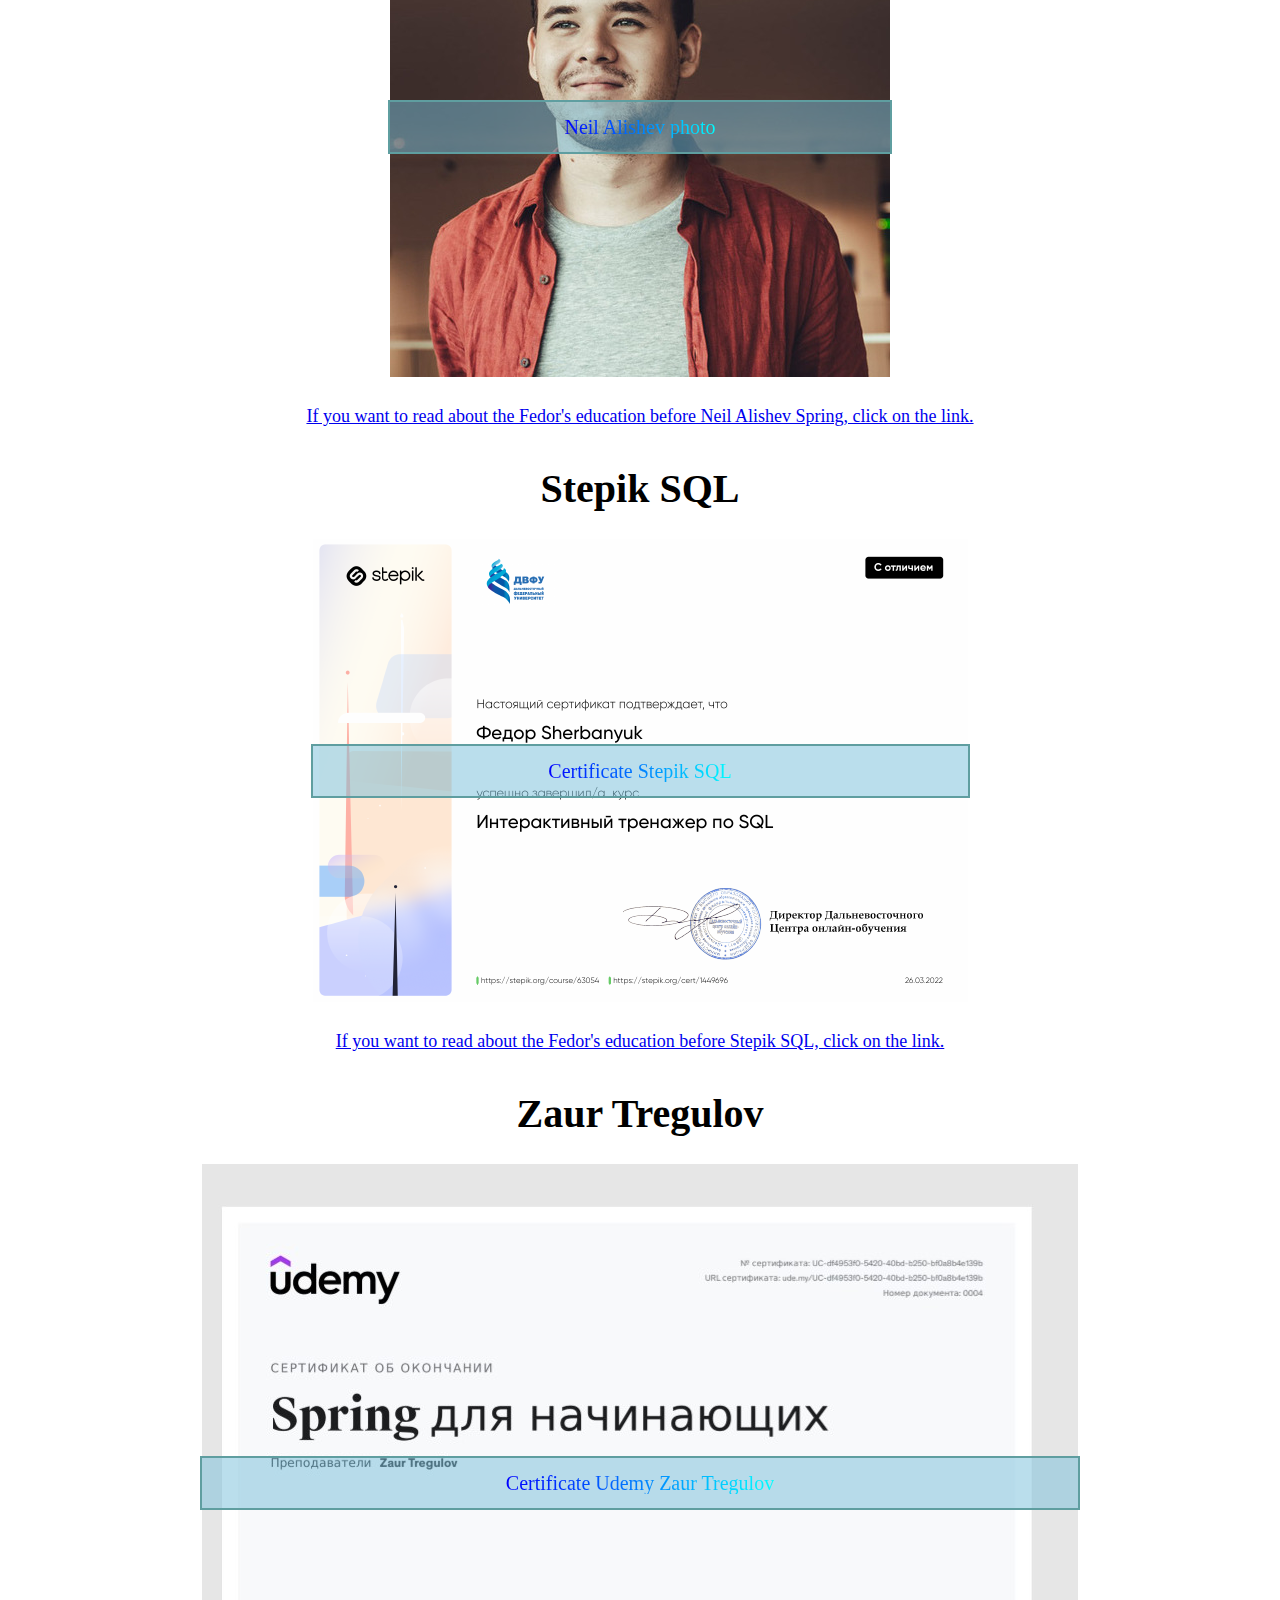
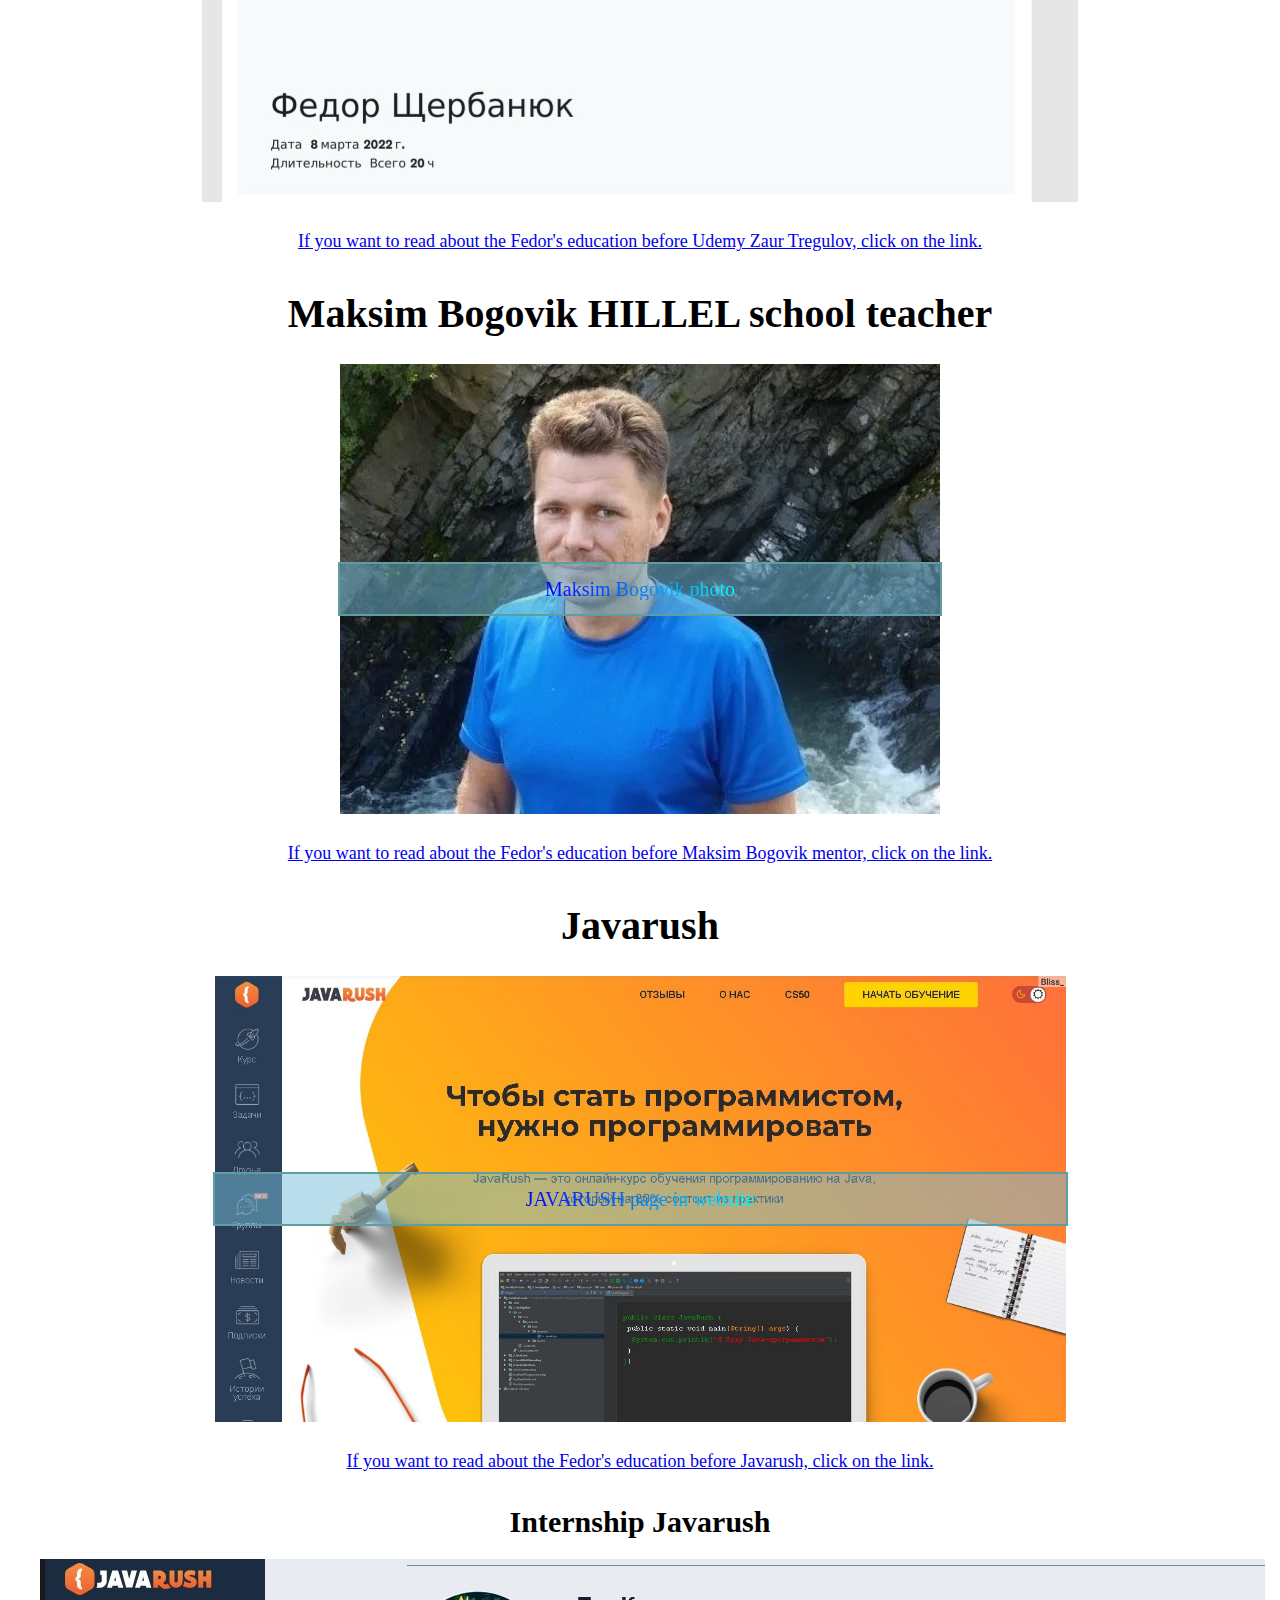
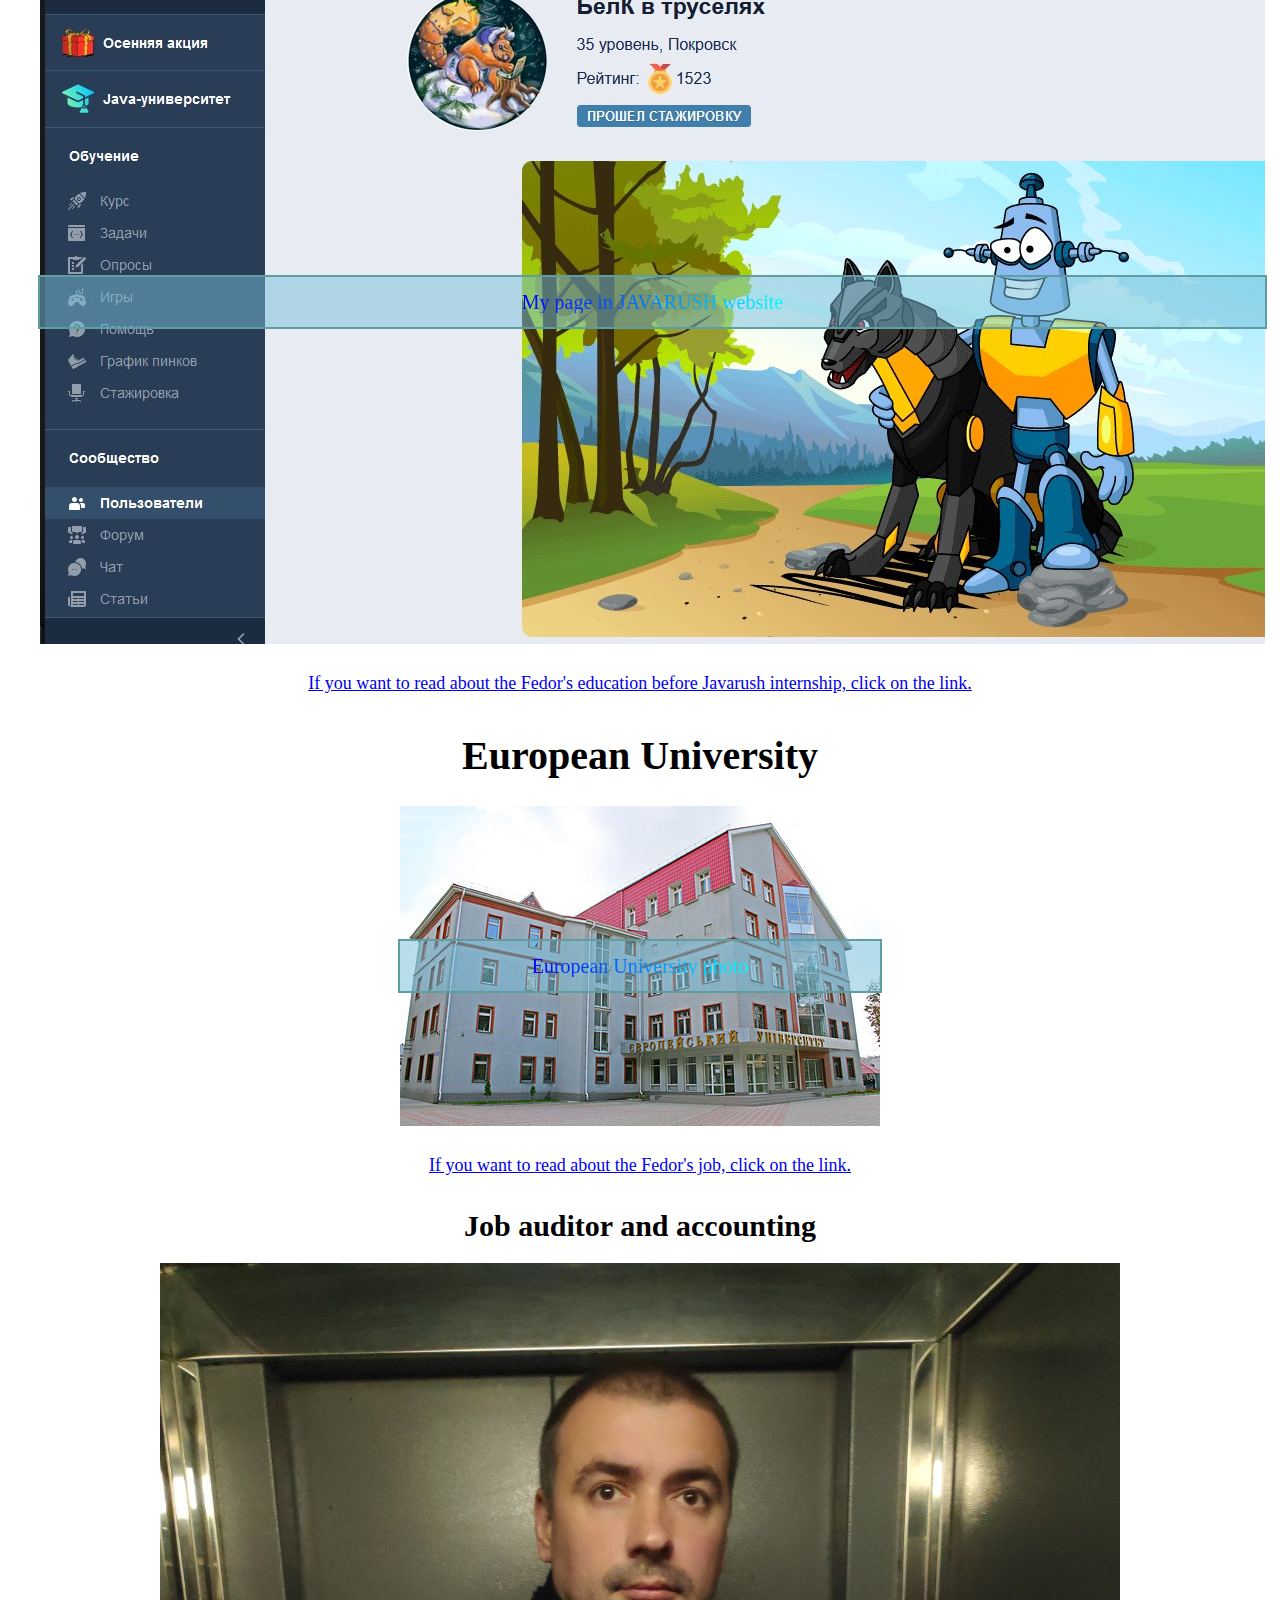
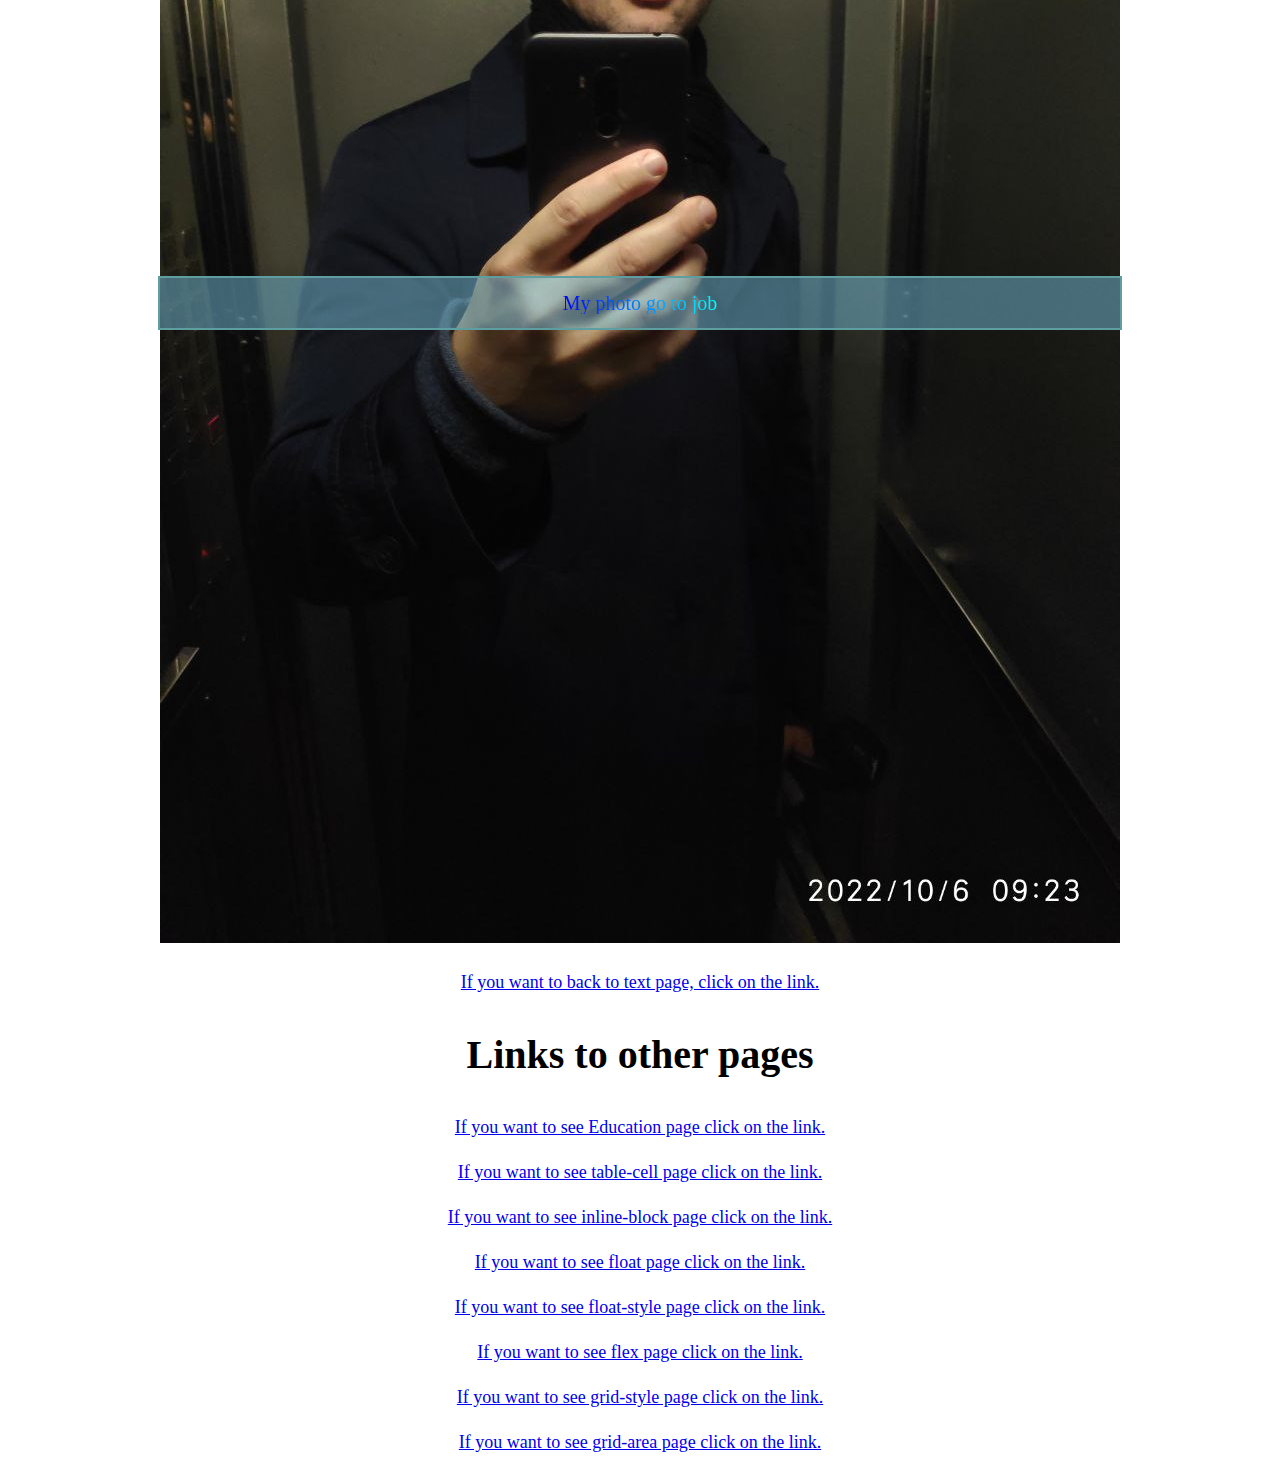
<file: gallery/index.html>
<!DOCTYPE html>
<html lang="en">
<head>
    <meta charset="UTF-8">
    <title>Education Sherbanyuk Fedor</title>
    <link rel="stylesheet" href="../css/main.css">
</head>
<body>
<ul class="ul_parent_level_1">
    <li class="list_level_1"><a class="list_level_1_a" href="../index.html">Resume</a></li>
    <li class="list_level_1"><a class="list_level_1_a" href="#">Gallery</a></li>
    <li class="list_level_1_block"><span class="list_level_1_a_arrow_down">Blocks</span>
        <ul class="ul_parent_level_2">
            <li class="list_level_2"><a class="list_level_2_a" href="../table-cell/index.html">Table-Cell</a></li>
            <li class="list_level_2"><a class="list_level_2_a" href="../inline-block/index.html">Inline-Block</a>
            </li>
            <li class="list_level_2_float_or_grid"><span class="list_level_2_a_float_arrow">Float</span>
                <ul class="ul_parent_level_3_float">
                    <li class="list_level_3"><a class="list_level_3_a" href="../float/index.html">div</a></li>
                    <li class="list_level_3"><a class="list_level_3_a" href="../float-style/index.html">:after</a>
                    </li>
                </ul>
            </li>
            <li class="list_level_2"><a class="list_level_2_a" href="../flex/index.html">Flex</a></li>
            <li class="list_level_2_float_or_grid"><span class="list_level_2_a_grid_arrow">Grid</span>
                <ul class="ul_parent_level_3_grid">
                    <li class="list_level_3"><a class="list_level_3_a" href="../grid-style/index.html">Columns</a>
                    </li>
                    <li class="list_level_3"><a class="list_level_3_a" href="../grid-area/index.html">Areas</a>
                    </li>
                </ul>
            </li>
        </ul>
    </li>
</ul>
<script></script>
<div class="container_gallery" id="container_photo_old">
    <h1>Gallery and Education certificate</h1>
    <div class="parent_title_gallery">
        <img src="../images/photo_old.png" alt="My old photo" id="container_photo_old_no_h1">
        <div class="title_photo"><span class="title_photo_text">Old photo</span></div>
    </div>
    <p><a href="../index.html#container_point_education_begin">If you want to read about the beginning of Fedor's
        education, click on the link.</a></p>
    <div class="parent_title_gallery">
        <img src="../images/fedor_sports.jpg" alt="My sports photo" id="container_photo_sport">
        <div class="title_photo"><span class="title_photo_text">My sports photo</span></div>
    </div>
    <p><a href="../index.html#container_point_education_continuation">If you want to read about the Fedor's education,
        click on the link.</a></p>
    <div>
        <h2 id="hillel_certificate">Hillel it school</h2>
        <div class="parent_title_gallery">
            <img src="../images/hillel.jpg" alt="HILLEL it school certificate" id="hillel_certificate_no_h2">
            <div class="title_photo"><span class="title_photo_text">HILLEL it school certificate</span></div>
        </div>
        <p><a href="../index.html#hillel_it_school_point">If you want to read about the Fedor's education before HILLEL
            it school, click on the
            link.</a></p>
    </div>
    <div>
        <h2 id="john_thompson_spring_guru_certificate"> Udemy John Thompson Beginner to Guru</h2>
        <div class="parent_title_gallery">
            <img src="../images/john_thompson_spring_guru.jpg" alt="Certificate Udemy John Thompson Spring Guru"
                 id="john_thompson_spring_guru_certificate_no_h2">
            <div class="title_photo"><span class="title_photo_text">Certificate Udemy John Thompson Spring Guru</span>
            </div>
        </div>
        <p><a href="../index.html#john_thompson_spring_guru">If you want to read about the Fedor's education before
            Udemy John Thompson Spring Guru, click on the
            link.</a></p>
    </div>
    <div>
        <h2 id="neil_alishev_photo">Neil Alishev Spring</h2>
        <div class="parent_title_gallery">
            <img src="../images/neil_alishev_photo.jpg" alt="Neil Alishev" id="neil_alishev_photo_no_h2">
            <div class="title_photo"><span class="title_photo_text">Neil Alishev photo</span></div>
        </div>
        <p><a href="../index.html#neil_alishev_point">If you want to read about the Fedor's education before Neil
            Alishev Spring, click on the
            link.</a></p>
    </div>
    <div>
        <h2 id="stepik_certificate">Stepik SQL</h2>
        <div class="parent_title_gallery">
            <img src="../images/stepic.png" alt="Certificate Stepik SQL" id="stepik_certificate_no_h2">
            <div class="title_photo"><span class="title_photo_text">Certificate Stepik SQL</span></div>
        </div>
        <p><a href="../index.html#stepik_point">If you want to read about the Fedor's education before Stepik SQL, click
            on the link.</a></p>
    </div>
    <div>
        <h2 id="zaur_tregulov_certificate">Zaur Tregulov</h2>
        <div class="parent_title_gallery">
            <img src="../images/zaur.jpg" alt="Certificate Udemy Zaur Tregulov" id="zaur_tregulov_certificate_no_h2">
            <div class="title_photo"><span class="title_photo_text">Certificate Udemy Zaur Tregulov</span></div>
        </div>
        <p></p><a href="../index.html#zaur_tregulov_point">If you want to read about the Fedor's education before Udemy
        Zaur Tregulov, click on the
        link.</a>
    </div>
    <div>
        <h2 id="maksim_bogovik_photo">Maksim Bogovik HILLEL school teacher</h2>
        <div class="parent_title_gallery">
            <img src="../images/maksim_bogovik.jpg" alt="Maksim Bogovik" id="maksim_bogovik_photo_no_h2">
            <div class="title_photo"><span class="title_photo_text">Maksim Bogovik photo</span></div>
        </div>
        <p><a href="../index.html#maksim_bogovik_point">If you want to read about the Fedor's education before Maksim
            Bogovik mentor, click on the
            link.</a></p>
    </div>
    <div>
        <h2 id="javarush_page_photo">Javarush</h2>
        <div class="parent_title_gallery">
            <img src="../images/javarush.png" alt="JAVARUSH page in website" id="javarush_page_photo_no_h2">
            <div class="title_photo"><span class="title_photo_text">JAVARUSH page in website</span></div>
        </div>
        <p><a href="../index.html#javarush_point_begin">If you want to read about the Fedor's education before Javarush,
            click on the
            link.</a></p>
        <div>
            <h3 id="javarush_my_page_photo">Internship Javarush</h3>
            <div class="parent_title_gallery">
                <img src="../images/javarush_page.jpg" alt="My page in JAVARUSH website"
                     id="javarush_my_page_photo_no_h3">
                <div class="title_photo"><span class="title_photo_text">My page in JAVARUSH website</span></div>
            </div>
            <p><a href="../index.html#javarush_point_end">If you want to read about the Fedor's education before
                Javarush internship, click on the
                link.</a></p>
        </div>
    </div>
    <div>
        <h2 id="european_university_photo">European University</h2>
        <div class="parent_title_gallery">
            <img src="../images/european_university.jpg" alt="European University" id="european_university_photo_no_h2">
            <div class="title_photo"><span class="title_photo_text">European University photo</span></div>
        </div>
        <p><a href="../index.html#european_university">If you want to read about the Fedor's job, click on the
            link.</a></p>
        <div>
            <h3 id="go_to_job_photo">Job auditor and accounting</h3>
            <div class="parent_title_gallery">
                <img src="../images/go_to_job.jpg" alt="My photo go to job" id="go_to_job_photo_no_h3">
                <div class="title_photo"><span class="title_photo_text">My photo go to job</span></div>
            </div>
            <p><a href="../index.html#jobLineMoney">If you want to back to text page, click on the link.</a></p>
        </div>
    </div>
    <div>
        <h2>Links to other pages</h2>
        <p><a href="../index.html">If you want to see Education page click on the link.</a></p>
        <p><a href="../table-cell/index.html">If you want to see table-cell page click on the link.</a></p>
        <p><a href="../inline-block/index.html">If you want to see inline-block page click on the link.</a></p>
        <p><a href="../float/index.html">If you want to see float page click on the link.</a></p>
        <p><a href="../float-style/index.html">If you want to see float-style page click on the link.</a></p>
        <p><a href="../flex/index.html">If you want to see flex page click on the link.</a></p>
        <p><a href="../grid-style/index.html">If you want to see grid-style page click on the link.</a></p>
        <p><a href="../grid-area/index.html">If you want to see grid-area page click on the link.</a></p>
    </div>
</div>
<div class="table_photo_gallery">
    <a href="index.html#container_photo_old_no_h1">Old photo Fedor click on the link</a>
    <a href="index.html#container_photo_sport">Sports Fedor photo click on the link</a>
    <a href="index.html#hillel_certificate_no_h2">Hillel certificate photo click on the link</a>
    <a href="index.html#john_thompson_spring_guru_certificate_no_h2">Spring Guru photo click on the link</a>
    <a href="index.html#neil_alishev_photo_no_h2">Neil Alishev photo click on the link</a>
    <a href="index.html#stepik_certificate_no_h2">Stepik SQL certificate photo click on the link </a>
    <a href="index.html#zaur_tregulov_certificate_no_h2">Tregulov certificate photo click on the link</a>
    <a href="index.html#maksim_bogovik_photo_no_h2">Maksim Bogovik photo click on the link</a>
    <a href="index.html#javarush_page_photo_no_h2">JAVARUSH page photo click on the link</a>
    <a href="index.html#javarush_my_page_photo_no_h3">JAVARUSH my page photo click on the link</a>
    <a href="index.html#european_university_photo_no_h2">European University photo click on the link</a>
    <a href="index.html#go_to_job_photo_no_h3">Fedor go to office click on the link</a>
</div>
<script></script>
</body>
</html>
</file>
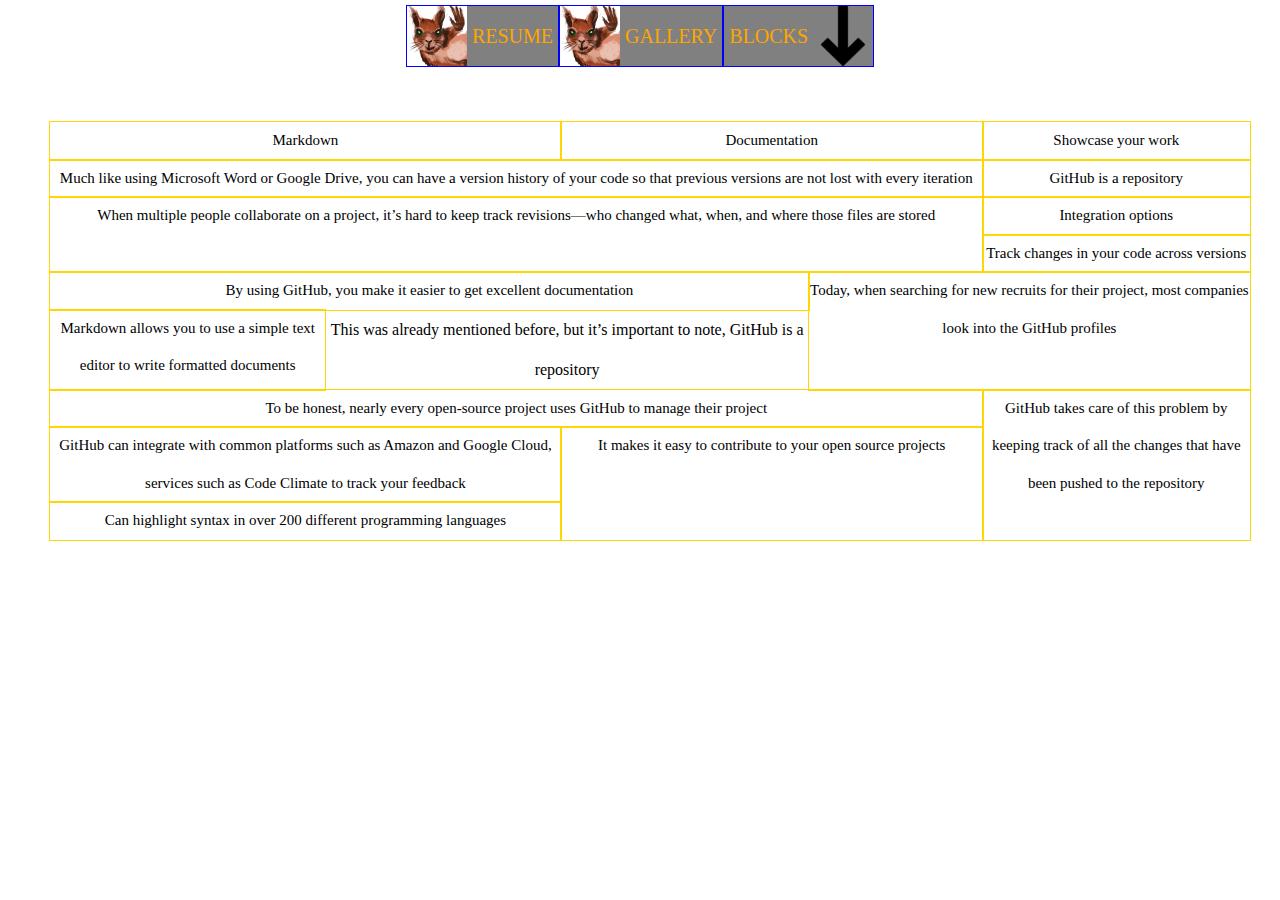
<file: grid-area/index.html>
<!DOCTYPE html>
<html lang="en">
<head>
    <meta charset="UTF-8">
    <title>Grid-area</title>
    <link rel="stylesheet" href="../css/main.css">
</head>
<body>
<ul class="ul_parent_level_1">
    <li class="list_level_1"><a class="list_level_1_a" href="../index.html">Resume</a></li>
    <li class="list_level_1"><a class="list_level_1_a" href="../gallery/index.html">Gallery</a></li>
    <li class="list_level_1_block"><span class="list_level_1_a_arrow_down">Blocks</span>
        <ul class="ul_parent_level_2">
            <li class="list_level_2"><a class="list_level_2_a" href="../table-cell/index.html">Table-Cell</a></li>
            <li class="list_level_2"><a class="list_level_2_a" href="../inline-block/index.html">Inline-Block</a>
            </li>
            <li class="list_level_2_float_or_grid"><span class="list_level_2_a_float_arrow">Float</span>
                <ul class="ul_parent_level_3_float">
                    <li class="list_level_3"><a class="list_level_3_a" href="../float/index.html">div</a></li>
                    <li class="list_level_3"><a class="list_level_3_a" href="../float-style/index.html">:after</a>
                    </li>
                </ul>
            </li>
            <li class="list_level_2"><a class="list_level_2_a" href="../flex/index.html">Flex</a></li>
            <li class="list_level_2_float_or_grid"><span class="list_level_2_a_grid_arrow">Grid</span>
                <ul class="ul_parent_level_3_grid">
                    <li class="list_level_3"><a class="list_level_3_a" href="../grid-style/index.html">Columns</a>
                    </li>
                    <li class="list_level_3"><a class="list_level_3_a" href="#">Areas</a>
                    </li>
                </ul>
            </li>
        </ul>
    </li>
</ul>
<div class="sheet">
    <div class="grid_children_a outline_solid_grid_area">Markdown</div>
    <div class="grid_children_b outline_solid_grid_area">Documentation</div>
    <div class="grid_children_c outline_solid_grid_area">Showcase your work</div>
    <div class="grid_children_d outline_solid_grid_area">Much like using Microsoft Word or Google Drive, you can have a
        version history of your code so that previous versions are not lost with every iteration
    </div>
    <div class="grid_children_e outline_solid_grid_area">GitHub is a repository</div>
    <div class="grid_children_f outline_solid_grid_area">When multiple people collaborate on a project, it’s hard to
        keep track revisions—who changed what, when, and where those files are stored
    </div>
    <div class="grid_children_g outline_solid_grid_area">Integration options</div>
    <div class="grid_children_h outline_solid_grid_area">Track changes in your code across versions</div>
    <div class="grid_children_i outline_solid_grid_area">By using GitHub, you make it easier to get excellent
        documentation
    </div>
    <div class="grid_children_j outline_solid_grid_area">Today, when searching for new recruits for their project, most
        companies look into the GitHub profiles
    </div>
    <div class="grid_children_k outline_solid_grid_area">Markdown allows you to use a simple text editor to write
        formatted documents
    </div>
    <div class="grid_children_l">This was already mentioned before, but it’s important to note,
        GitHub is a repository
    </div>
    <div class="grid_children_m outline_solid_grid_area">To be honest, nearly every open-source project uses GitHub to
        manage their project
    </div>
    <div class="grid_children_n outline_solid_grid_area">GitHub takes care of this problem by keeping track of all the
        changes that have been pushed to the repository
    </div>
    <div class="grid_children_o outline_solid_grid_area">GitHub can integrate with common platforms such as Amazon and
        Google Cloud, services such as Code Climate to track your feedback
    </div>
    <div class="grid_children_p outline_solid_grid_area">It makes it easy to contribute to your open source projects
    </div>
    <div class="grid_children_q outline_solid_grid_area">Can highlight syntax in over 200 different programming
        languages
    </div>
</div>
<script></script>
</body>
</html>
</file>
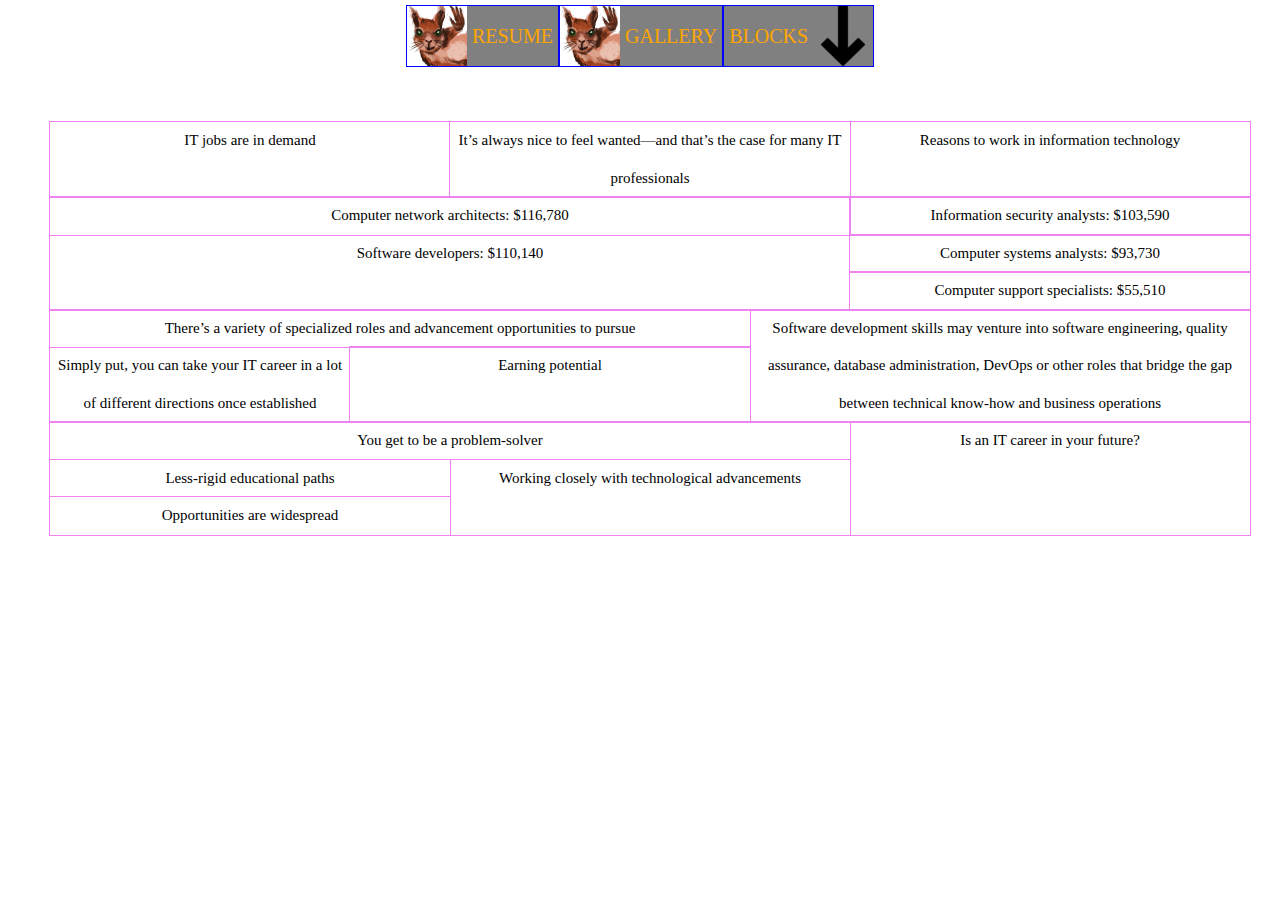
<file: grid-style/index.html>
<!DOCTYPE html>
<html lang="en">
<head>
    <meta charset="UTF-8">
    <title>Grid-style</title>
    <link rel="stylesheet" href="../css/main.css">
</head>
<body>
<ul class="ul_parent_level_1">
    <li class="list_level_1"><a class="list_level_1_a" href="../index.html">Resume</a></li>
    <li class="list_level_1"><a class="list_level_1_a" href="../gallery/index.html">Gallery</a></li>
    <li class="list_level_1_block"><span class="list_level_1_a_arrow_down">Blocks</span>
        <ul class="ul_parent_level_2">
            <li class="list_level_2"><a class="list_level_2_a" href="../table-cell/index.html">Table-Cell</a></li>
            <li class="list_level_2"><a class="list_level_2_a" href="../inline-block/index.html">Inline-Block</a>
            </li>
            <li class="list_level_2_float_or_grid"><span class="list_level_2_a_float_arrow">Float</span>
                <ul class="ul_parent_level_3_float">
                    <li class="list_level_3"><a class="list_level_3_a" href="../float/index.html">div</a></li>
                    <li class="list_level_3"><a class="list_level_3_a" href="../float-style/index.html">:after</a>
                    </li>
                </ul>
            </li>
            <li class="list_level_2"><a class="list_level_2_a" href="../flex/index.html">Flex</a></li>
            <li class="list_level_2_float_or_grid"><span class="list_level_2_a_grid_arrow">Grid</span>
                <ul class="ul_parent_level_3_grid">
                    <li class="list_level_3"><a class="list_level_3_a" href="#">Columns</a>
                    </li>
                    <li class="list_level_3"><a class="list_level_3_a" href="../grid-area/index.html">Areas</a>
                    </li>
                </ul>
            </li>
        </ul>
    </li>
</ul>
<div class="mapper">
    <div class="outline_solid_grid grid_parent_3_columns_auto">
        <div>IT jobs are in demand</div>
        <div class="outline_solid_grid">It’s always nice to feel wanted—and that’s the case for many IT professionals
        </div>
        <div>Reasons to work in information technology</div>
    </div>
    <div class="outline_solid_grid grid_parent_2_columns_2fr_and_1fr">
        <div>
            <div class="outline_solid_grid">Computer network architects: $116,780</div>
            <div>Software developers: $110,140</div>
        </div>
        <div>
            <div class="outline_solid_grid">Information security analysts: $103,590</div>
            <div class="outline_solid_grid">Computer systems analysts: $93,730</div>
            <div class="outline_solid_grid">Computer support specialists: $55,510</div>
        </div>
    </div>
    <div class="outline_solid_grid grid_parent_2_columns_700_and_500">
        <div>
            <div class="outline_solid_grid">There’s a variety of specialized roles and advancement opportunities to
                pursue
            </div>
            <div class="grid_parent_2_columns_300_and_400">
                <div>Simply put, you can take your IT career in a lot of different directions once established</div>
                <div class="outline_solid_grid">Earning potential</div>
            </div>
        </div>
        <div>Software development skills may venture into software engineering, quality assurance, database
            administration, DevOps or other roles that
            bridge the gap between technical know-how and business operations
        </div>
    </div>
    <div class="outline_solid_grid grid_parent_2_columns_2fr_and_1fr">
        <div class="outline_solid_grid">
            <div>You get to be a problem-solver</div>
            <div class="outline_solid_grid grid_parent_2_columns_auto">
                <div class="outline_solid_grid">
                    <div>Less-rigid educational paths</div>
                    <div class="outline_solid_grid">Opportunities are widespread</div>
                </div>
                <div>Working closely with technological advancements</div>
            </div>
        </div>
        <div>Is an IT career in your future?</div>
    </div>
</div>
<script></script>
</body>
</html>
</file>
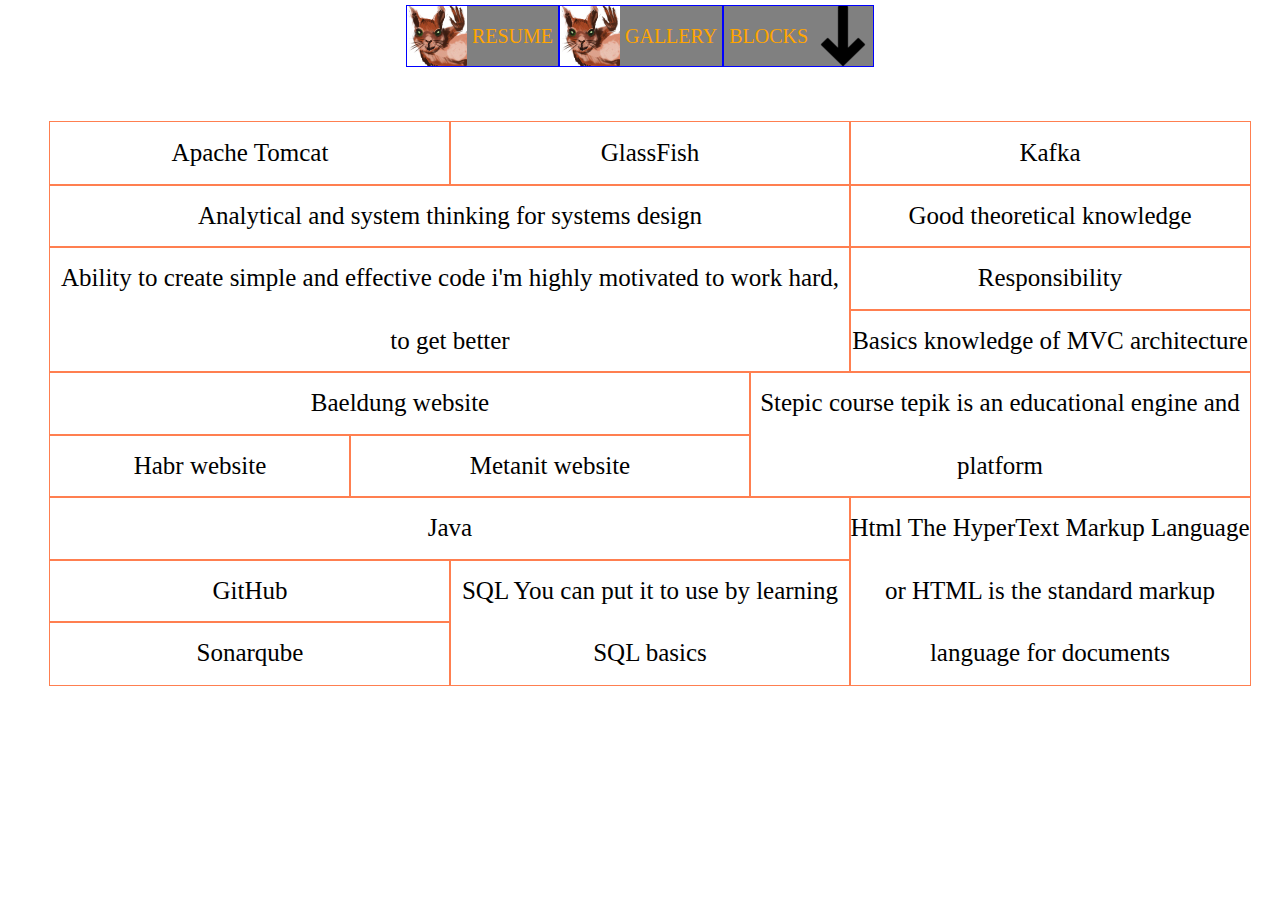
<file: inline-block/index.html>
<!DOCTYPE html>
<html lang="en">
<head>
    <meta charset="UTF-8">
    <title>Inline-block</title>
    <link rel="stylesheet" href="../css/main.css">
</head>
<body>
<ul class="ul_parent_level_1">
    <li class="list_level_1"><a class="list_level_1_a" href="../index.html">Resume</a></li>
    <li class="list_level_1"><a class="list_level_1_a" href="../gallery/index.html">Gallery</a></li>
    <li class="list_level_1_block"><span class="list_level_1_a_arrow_down">Blocks</span>
        <ul class="ul_parent_level_2">
            <li class="list_level_2"><a class="list_level_2_a" href="../table-cell/index.html">Table-Cell</a></li>
            <li class="list_level_2"><a class="list_level_2_a" href="#">Inline-Block</a>
            </li>
            <li class="list_level_2_float_or_grid"><span class="list_level_2_a_float_arrow">Float</span>
                <ul class="ul_parent_level_3_float">
                    <li class="list_level_3"><a class="list_level_3_a" href="../float/index.html">div</a></li>
                    <li class="list_level_3"><a class="list_level_3_a" href="../float-style/index.html">:after</a>
                    </li>
                </ul>
            </li>
            <li class="list_level_2"><a class="list_level_2_a" href="../flex/index.html">Flex</a></li>
            <li class="list_level_2_float_or_grid"><span class="list_level_2_a_grid_arrow">Grid</span>
                <ul class="ul_parent_level_3_grid">
                    <li class="list_level_3"><a class="list_level_3_a" href="../grid-style/index.html">Columns</a>
                    </li>
                    <li class="list_level_3"><a class="list_level_3_a" href="../grid-area/index.html">Areas</a>
                    </li>
                </ul>
            </li>
        </ul>
    </li>
</ul>
<div class="mapper">
    <div class="content_block">
        <div class="line_400_inline_block outline_solid">Apache Tomcat</div>
        <div class="line_400_inline_block outline_solid">GlassFish</div>
        <div class="line_400_inline_block outline_solid">Kafka</div>
    </div>
    <div class="content_block">
        <div class="line_800_inline_block outline_solid_parent">
            <div class="outline_solid">Analytical and system thinking for systems design</div>
            <div class="outline_solid">Ability to create simple and effective code i'm highly motivated to work hard, to
                get better
            </div>
        </div>
        <div class="line_400_inline_block outline_solid_parent">
            <div class="outline_solid">Good theoretical knowledge</div>
            <div class="outline_solid">Responsibility</div>
            <div class="outline_solid">Basics knowledge of MVC architecture</div>
        </div>
    </div>
    <div class="content_block">
        <div class="line_700_inline_block outline_solid_parent">
            <div class="outline_solid">Baeldung website</div>
            <div class="outline_solid_parent">
                <div class="line_300_inline_block outline_solid">Habr website</div>
                <div class="line_400_inline_block outline_solid">Metanit website</div>
            </div>
        </div>
        <div class="line_500_inline_block outline_solid">Stepic course tepik is an educational engine and platform
        </div>
    </div>
    <div class="content_block">
        <div class="line_800_inline_block outline_solid_parent">
            <div class="outline_solid">Java</div>
            <div class="outline_solid_parent">
                <div class="line_400_inline_block">
                    <div class="outline_solid">GitHub</div>
                    <div class="outline_solid">Sonarqube</div>
                </div>
                <div class="line_400_inline_block outline_solid">SQL You can put it to use by learning SQL basics</div>
            </div>
        </div>
        <div class="line_400_inline_block outline_solid">Html The HyperText Markup Language or HTML is the standard
            markup language for documents
        </div>
    </div>
</div>
<script></script>
</body>
</html>
</file>
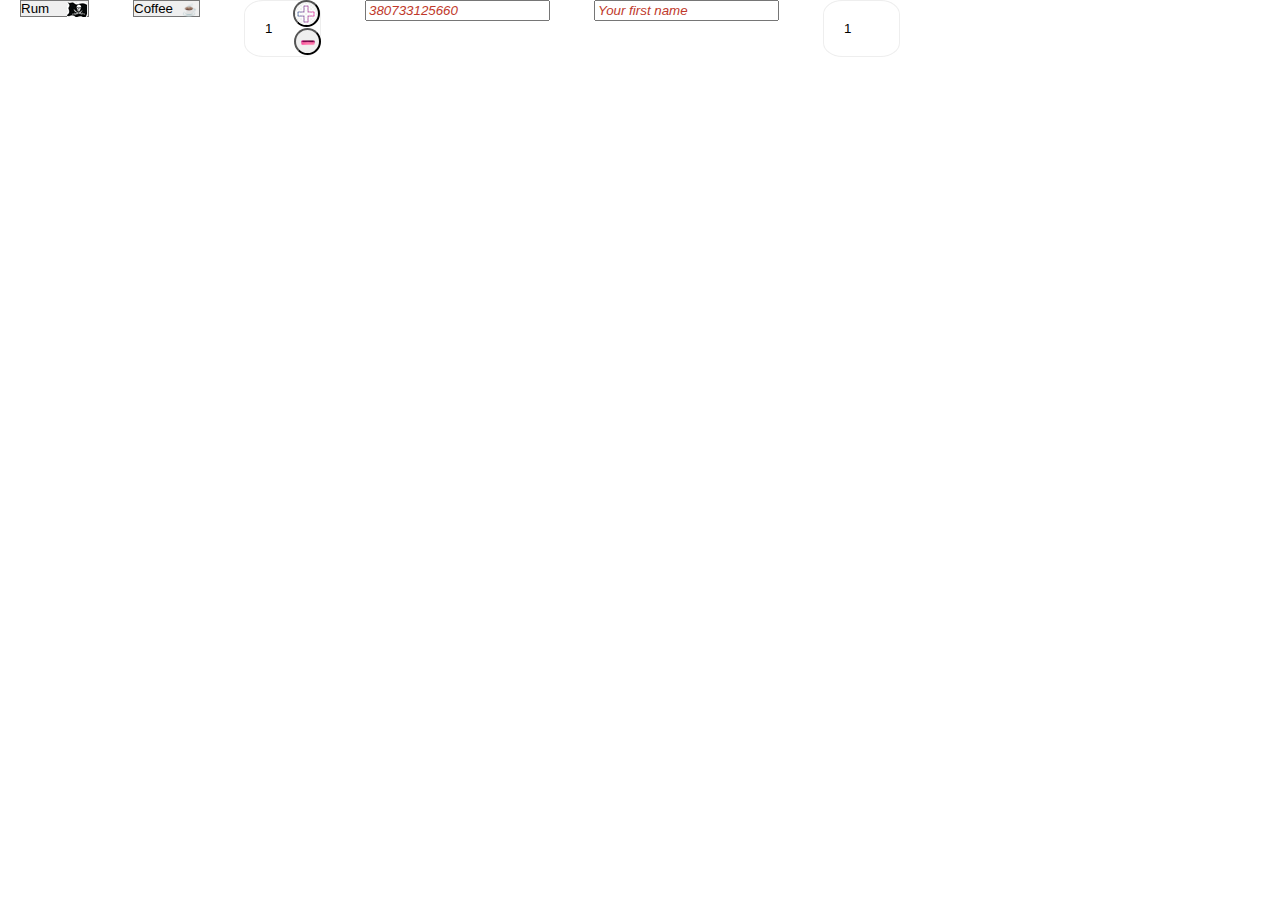
<file: select_form/index.html>
<!DOCTYPE html>
<html lang="en">
<head>
    <meta charset="UTF-8">
    <title>Select and Input</title>
    <link rel="stylesheet" href="../css/main.css">
    <script src="https://cdnjs.cloudflare.com/ajax/libs/jquery/3.3.1/jquery.min.js"></script>
</head>
<body>
<form action="#qwerty">
    <div class="select">
            <select name="drink">
                <option>Absent</option>
                <option>Wine</option>
                <option>Vodka</option>
                <option>Beer</option>
                <option selected>Rum</option>
            </select>
    </div>
    <div class="select_2">
        <select name="drink">
            <option>Tea</option>
            <option selected>Coffee</option>
            <option>Water</option>
            <option>Beer</option>
            <option>Vodka</option>
        </select>
    </div>
<!--    Без JS начало-->
<!--        <div class="quantity_3 clearfix_left">-->
<!--            <input class="quantity_3" type="number" value="1">-->
<!--        </div>-->
    <!--    Без JS конец-->
    <div class="quantity">
        <input class="quantity" type="number" value="1" readonly>
        <button class="up"></button>
        <button class="down"></button>
    </div>
    <input type="tel" placeholder="380733125660">
    <input placeholder="Your first name">
    <div class="quantity_2">
        <button class="down_2" type="button"
                onclick="this.nextElementSibling.stepDown(); this.nextElementSibling.onchange();"></button>
        <input type="number" min="0" value="1" readonly>
        <button class="up_2" type="button"
                onclick="this.previousElementSibling.stepUp(); this.previousElementSibling.onchange();"></button>
    </div>
</form>
<script>
    $(function () {
        (function quantityForm() {
            const $quantityArrowMinus = $(".down");
            const $quantityArrowPlus = $(".up");
            const $quantityNum = $(".quantity");
            $quantityArrowMinus.click(quantityMinus);
            $quantityArrowPlus.click(quantityPlus);
            function quantityMinus() {
                if ($quantityNum.val() > 1) {
                    $quantityNum.val(+$quantityNum.val() - 1);
                }
            }
            function quantityPlus() {
                $quantityNum.val(+$quantityNum.val() + 1);
            }
        })();
    });
</script>
</body>
</html>
</file>
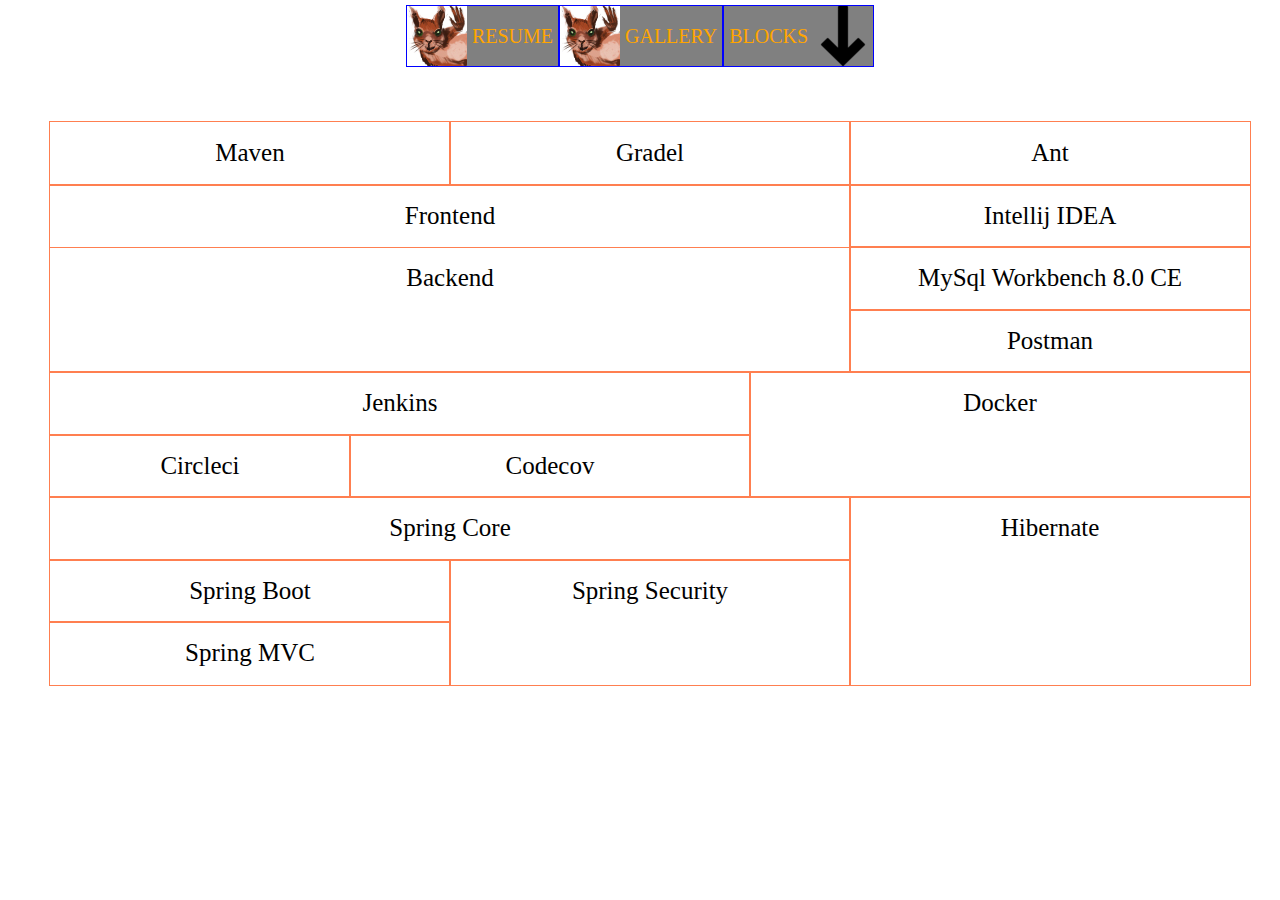
<file: table-cell/index.html>
<!DOCTYPE html>
<html lang="en">
<head>
    <meta charset="UTF-8">
    <title>Table-cell</title>
    <link rel="stylesheet" href="../css/main.css">
</head>
<body>
<ul class="ul_parent_level_1">
    <li class="list_level_1"><a class="list_level_1_a" href="../index.html">Resume</a></li>
    <li class="list_level_1"><a class="list_level_1_a" href="../gallery/index.html">Gallery</a></li>
    <li class="list_level_1_block"><span class="list_level_1_a_arrow_down">Blocks</span>
        <ul class="ul_parent_level_2">
            <li class="list_level_2"><a class="list_level_2_a" href="#">Table-Cell</a></li>
            <li class="list_level_2"><a class="list_level_2_a" href="../inline-block/index.html">Inline-Block</a>
            </li>
            <li class="list_level_2_float_or_grid"><span class="list_level_2_a_float_arrow">Float</span>
                <ul class="ul_parent_level_3_float">
                    <li class="list_level_3"><a class="list_level_3_a" href="../float/index.html">div</a></li>
                    <li class="list_level_3"><a class="list_level_3_a" href="../float-style/index.html">:after</a>
                    </li>
                </ul>
            </li>
            <li class="list_level_2"><a class="list_level_2_a" href="../flex/index.html">Flex</a></li>
            <li class="list_level_2_float_or_grid"><span class="list_level_2_a_grid_arrow">Grid</span>
                <ul class="ul_parent_level_3_grid">
                    <li class="list_level_3"><a class="list_level_3_a" href="../grid-style/index.html">Columns</a>
                    </li>
                    <li class="list_level_3"><a class="list_level_3_a" href="../grid-area/index.html">Areas</a>
                    </li>
                </ul>
            </li>
        </ul>
    </li>
</ul>
<div class="mapper">
    <div>
        <div class="line_400 outline_solid">Maven</div>
        <div class="line_400 outline_solid">Gradel</div>
        <div class="line_400 outline_solid">Ant</div>
    </div>
    <div>
        <div class="line_800 outline_solid">
            <div class="outline_solid">Frontend</div>
            <div>Backend</div>
        </div>
        <div class="line_400 outline_solid">
            <div class="outline_solid">Intellij IDEA</div>
            <div class="outline_solid">MySql Workbench 8.0 CE</div>
            <div class="outline_solid">Postman</div>
        </div>
    </div>
    <div>
        <div class="line_700 outline_solid">
            <div class="outline_solid">Jenkins</div>
            <div>
                <div class="line_300 outline_solid">Circleci</div>
                <div class="line_400 outline_solid">Codecov</div>
            </div>
        </div>
        <div class="line_500 outline_solid">Docker</div>
    </div>
    <div>
        <div class="line_800 outline_solid">
            <div class="outline_solid">Spring Core</div>
            <div class="outline_solid">
                <div class="line_400 outline_solid">
                    <div class="outline_solid">Spring Boot</div>
                    <div class="outline_solid">Spring MVC</div>
                </div>
                <div class="line_400 outline_solid">Spring Security</div>
            </div>
        </div>
        <div class="line_400 outline_solid">Hibernate</div>
    </div>
</div>
<script></script>
</body>
</html>
</file>
<file: css/main.css>
@import url('reset.css');
@import url('style.css');
</file>
